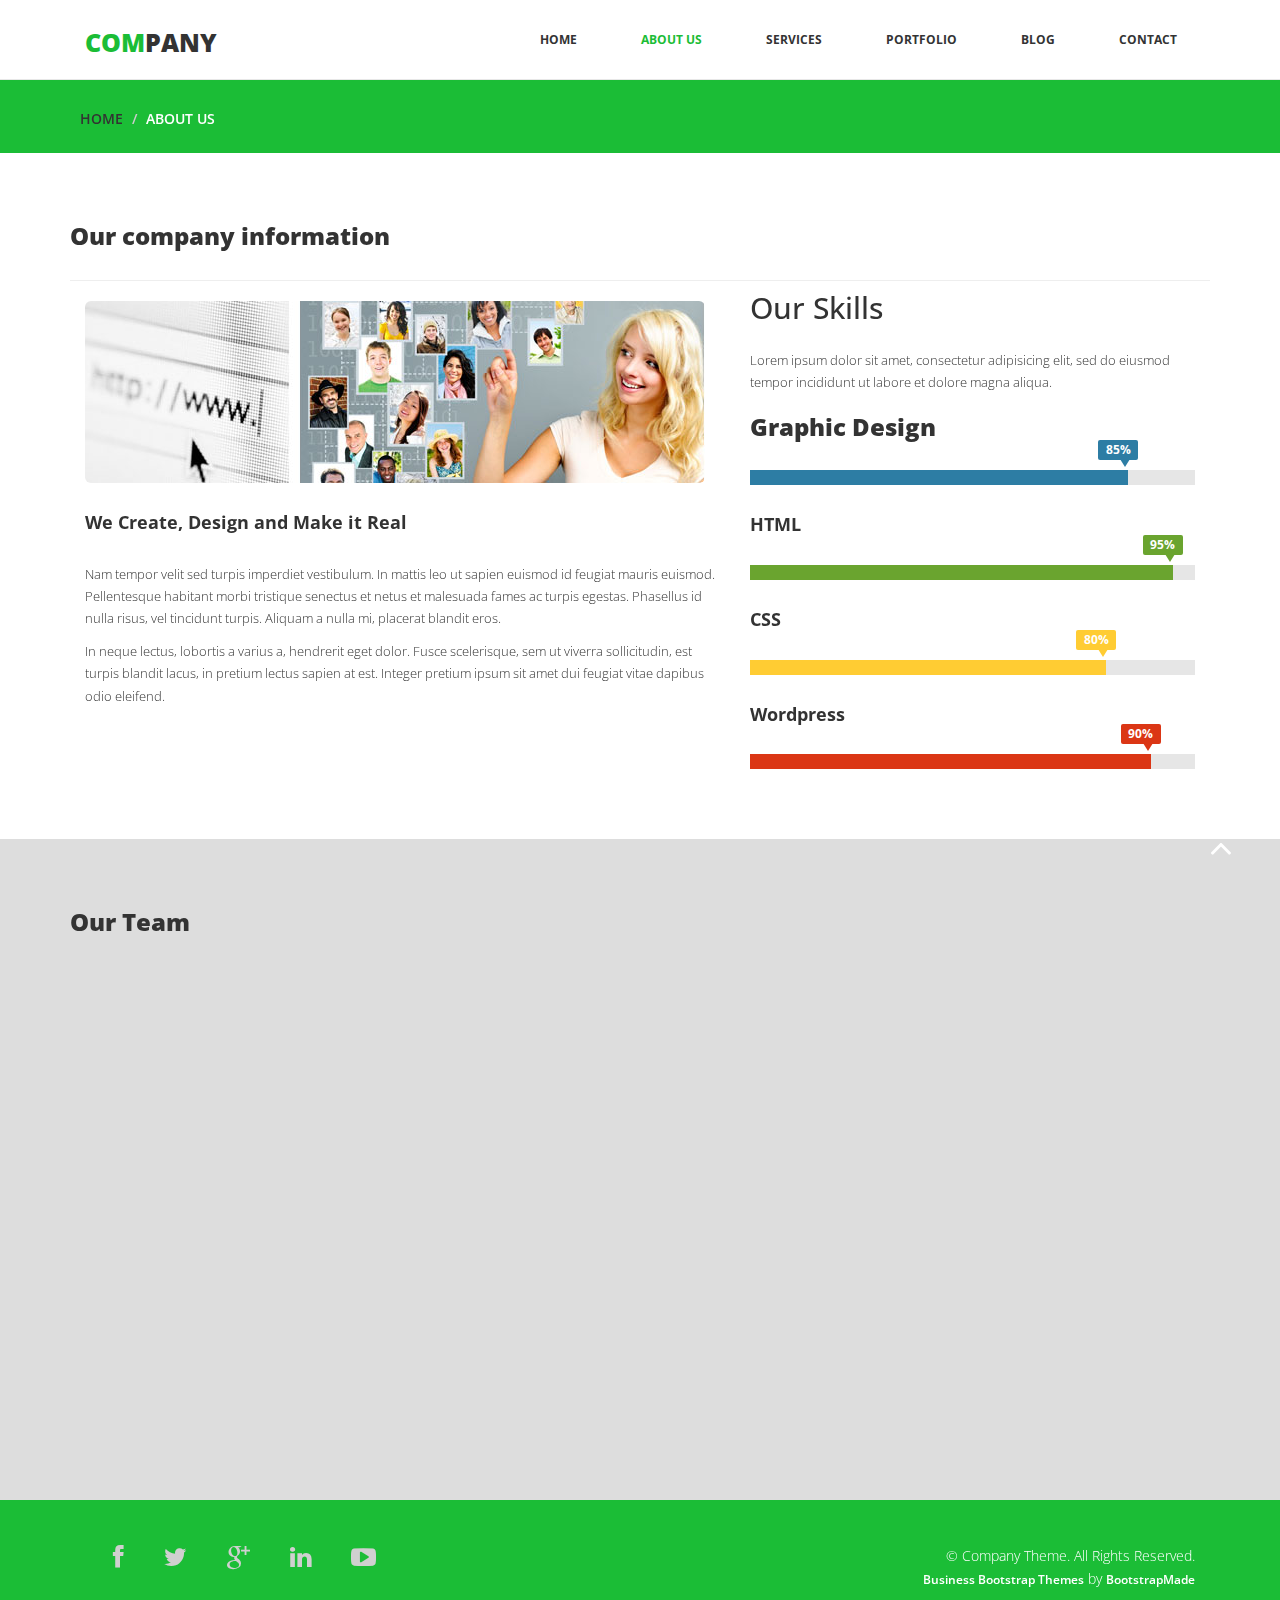
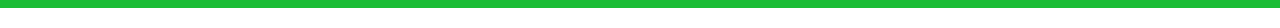
<file: about.html>
<!DOCTYPE html>
<html lang="en">
  <head>
    <meta charset="utf-8">
    <meta http-equiv="X-UA-Compatible" content="IE=edge">
    <meta name="viewport" content="width=device-width, initial-scale=1">
    <title>Company-HTML Bootstrap theme</title>

    <!-- Bootstrap -->
    <link href="css/bootstrap.min.css" rel="stylesheet">
	<link rel="stylesheet" href="css/font-awesome.min.css">
	<link rel="stylesheet" href="css/animate.css">
	<link href="css/prettyPhoto.css" rel="stylesheet">
	<link href="css/style.css" rel="stylesheet" />		
    <!-- =======================================================
        Theme Name: Company
        Theme URL: https://bootstrapmade.com/company-free-html-bootstrap-template/
        Author: BootstrapMade
        Author URL: https://bootstrapmade.com
    ======================================================= -->
  </head>
  <body>
	<header>		
		<nav class="navbar navbar-default navbar-fixed-top" role="navigation">
			<div class="navigation">
				<div class="container">					
					<div class="navbar-header">
						<button type="button" class="navbar-toggle collapsed" data-toggle="collapse" data-target=".navbar-collapse.collapse">
							<span class="sr-only">Toggle navigation</span>
							<span class="icon-bar"></span>
							<span class="icon-bar"></span>
							<span class="icon-bar"></span>
						</button>
						<div class="navbar-brand">
							<a href="index.html"><h1><span>Com</span>pany</h1></a>
						</div>
					</div>
					
					<div class="navbar-collapse collapse">							
						<div class="menu">
							<ul class="nav nav-tabs" role="tablist">
								<li role="presentation"><a href="index.html">Home</a></li>
								<li role="presentation"><a href="about.html" class="active">About Us</a></li>
								<li role="presentation"><a href="services.html">Services</a></li>								
								<li role="presentation"><a href="portfolio.html">Portfolio</a></li>
								<li role="presentation"><a href="blog.html">Blog</a></li>
								<li role="presentation"><a href="contact.html">Contact</a></li>						
							</ul>
						</div>
					</div>						
				</div>
			</div>	
		</nav>		
	</header>
	
	<div id="breadcrumb">
		<div class="container">	
			<div class="breadcrumb">							
				<li><a href="index.html">Home</a></li>
				<li>About Us</li>			
			</div>		
		</div>	
	</div>
	
	<div class="aboutus">
		<div class="container">
			<h3>Our company information</h3>
			<hr>
			<div class="col-md-7 wow fadeInDown" data-wow-duration="1000ms" data-wow-delay="300ms">
				<img src="images/7.jpg" class="img-responsive">
				<h4>We Create, Design and Make it Real</h4>
				<p>Nam tempor velit sed turpis imperdiet vestibulum. In mattis leo ut sapien euismod id feugiat mauris euismod. 
				Pellentesque habitant morbi tristique senectus et netus et malesuada fames ac turpis egestas. 
				Phasellus id nulla risus, vel tincidunt turpis. Aliquam a nulla mi, placerat blandit eros. </p>
				<p>In neque lectus, lobortis a varius a, hendrerit eget dolor. Fusce scelerisque, sem ut viverra sollicitudin, est turpis blandit lacus,
				in pretium lectus sapien at est. 
				Integer pretium ipsum sit amet dui feugiat vitae dapibus odio eleifend.</p>
			</div>
			<div class="col-md-5 wow fadeInDown" data-wow-duration="1000ms" data-wow-delay="600ms">
				<div class="skill">
					<h2>Our Skills</h2>
					<p>Lorem ipsum dolor sit amet, consectetur adipisicing elit, sed do eiusmod tempor incididunt ut labore et dolore magna aliqua.</p>

					<div class="progress-wrap">
						<h3>Graphic Design</h3>
						<div class="progress">
						  <div class="progress-bar  color1" role="progressbar" aria-valuenow="40" aria-valuemin="0" aria-valuemax="100" style="width: 85%">
							<span class="bar-width">85%</span>
						  </div>

						</div>
					</div>

					<div class="progress-wrap">
						<h4>HTML</h4>
						<div class="progress">
						  <div class="progress-bar color2" role="progressbar" aria-valuenow="20" aria-valuemin="0" aria-valuemax="100" style="width: 95%">
						   <span class="bar-width">95%</span>
						  </div>
						</div>
					</div>

					<div class="progress-wrap">
						<h4>CSS</h4>
						<div class="progress">
						  <div class="progress-bar color3" role="progressbar" aria-valuenow="60" aria-valuemin="0" aria-valuemax="100" style="width: 80%">
							<span class="bar-width">80%</span>
						  </div>
						</div>
					</div>

					<div class="progress-wrap">
						<h4>Wordpress</h4>
						<div class="progress">
						  <div class="progress-bar color4" role="progressbar" aria-valuenow="80" aria-valuemin="0" aria-valuemax="100" style="width: 90%">
							<span class="bar-width">90%</span>
						  </div>
						</div>
					</div>
				</div>				
			</div>
		</div>
	</div>
	
	<div class="our-team">
		<div class="container">
			<h3>Our Team</h3>	
			<div class="text-center">
				<div class="col-md-4 wow fadeInDown" data-wow-duration="1000ms" data-wow-delay="300ms">
					<img src="images/services/1.jpg" alt="" >
					<h4>John Doe</h4>
					<p>Lorem ipsum dolor sit amet consectetur adipisicing eil sed deiusmod tempor</p>
				</div>
				<div class="col-md-4 wow fadeInDown" data-wow-duration="1000ms" data-wow-delay="600ms">
					<img src="images/services/2.jpg" alt="" >
					<h4>John Doe</h4>
					<p>Lorem ipsum dolor sit amet consectetur adipisicing eil sed deiusmod tempor</p>
				</div>
				<div class="col-md-4 wow fadeInDown" data-wow-duration="1000ms" data-wow-delay="900ms">
					<img src="images/services/3.jpg" alt="" >
					<h4>John Doe</h4>
					<p>Lorem ipsum dolor sit amet consectetur adipisicing eil sed deiusmod tempor</p>
				</div>
			</div>
		</div>
	</div>
	
	<footer>
		<div class="footer">
			<div class="container">
				<div class="social-icon">
					<div class="col-md-4">
						<ul class="social-network">
							<li><a href="#" class="fb tool-tip" title="Facebook"><i class="fa fa-facebook"></i></a></li>
							<li><a href="#" class="twitter tool-tip" title="Twitter"><i class="fa fa-twitter"></i></a></li>
							<li><a href="#" class="gplus tool-tip" title="Google Plus"><i class="fa fa-google-plus"></i></a></li>
							<li><a href="#" class="linkedin tool-tip" title="Linkedin"><i class="fa fa-linkedin"></i></a></li>
							<li><a href="#" class="ytube tool-tip" title="You Tube"><i class="fa fa-youtube-play"></i></a></li>
						</ul>	
					</div>
				</div>
				
				<div class="col-md-4 col-md-offset-4">
					<div class="copyright">
						&copy; Company Theme. All Rights Reserved.
                        <div class="credits">
                            <!-- 
                                All the links in the footer should remain intact. 
                                You can delete the links only if you purchased the pro version.
                                Licensing information: https://bootstrapmade.com/license/
                                Purchase the pro version with working PHP/AJAX contact form: https://bootstrapmade.com/buy/?theme=Company
                            -->
                            <a href="https://bootstrapmade.com/free-business-bootstrap-themes-website-templates/">Business Bootstrap Themes</a> by <a href="https://bootstrapmade.com/">BootstrapMade</a>
                        </div>
					</div>
				</div>						
			</div>
			<div class="pull-right">
				<a href="#home" class="scrollup"><i class="fa fa-angle-up fa-3x"></i></a>
			</div>
		</div>
	</footer>
	
   <!-- jQuery (necessary for Bootstrap's JavaScript plugins) -->
	<script src="js/jquery-2.1.1.min.js"></script>	
    <!-- Include all compiled plugins (below), or include individual files as needed -->
    <script src="js/bootstrap.min.js"></script>
	<script src="js/jquery.prettyPhoto.js"></script>
    <script src="js/jquery.isotope.min.js"></script>  
	<script src="js/wow.min.js"></script>
	<script src="js/functions.js"></script>
	
</body>
</html>
</file>
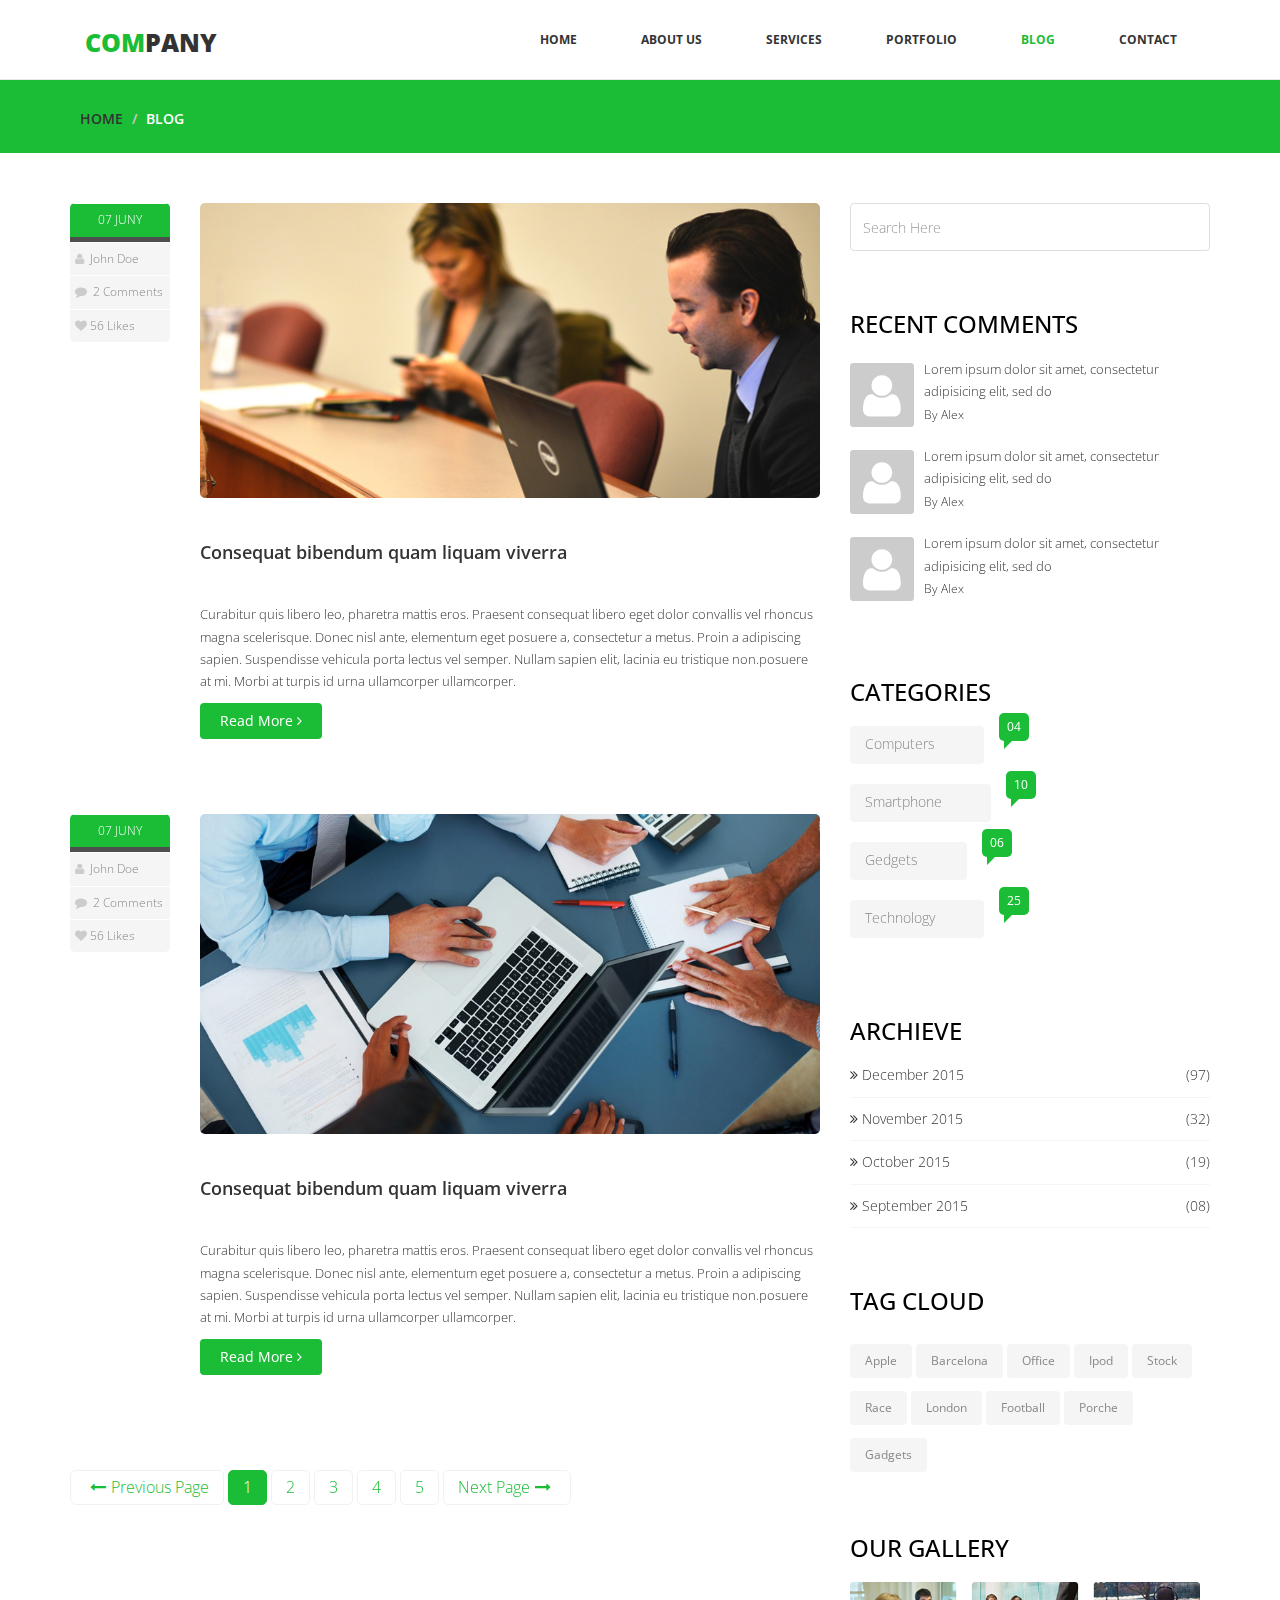
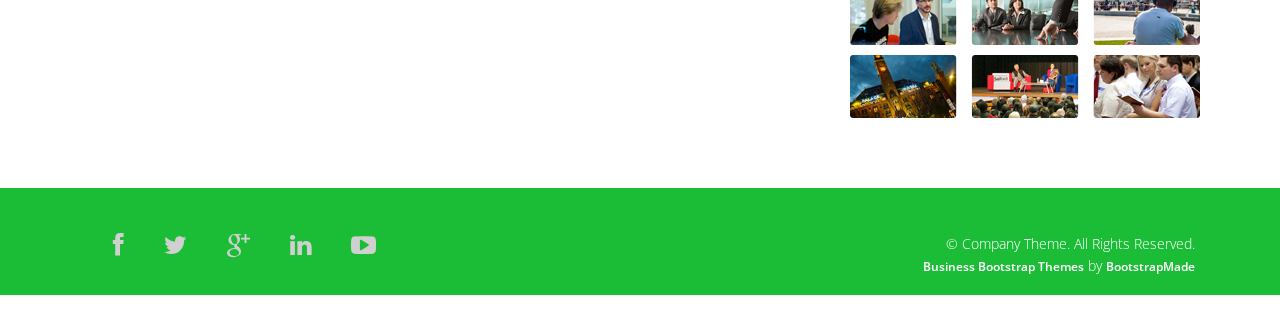
<file: blog.html>
<!DOCTYPE html>
<html lang="en">
  <head>
    <meta charset="utf-8">
    <meta http-equiv="X-UA-Compatible" content="IE=edge">
    <meta name="viewport" content="width=device-width, initial-scale=1">
   <title>Company-HTML Bootstrap theme</title>

    <!-- Bootstrap -->
    <link href="css/bootstrap.min.css" rel="stylesheet">
	<link rel="stylesheet" href="css/font-awesome.min.css">
	<link rel="stylesheet" href="css/animate.css">
	<link href="css/prettyPhoto.css" rel="stylesheet">
	<link href="css/style.css" rel="stylesheet" />		
    <!-- =======================================================
        Theme Name: Company
        Theme URL: https://bootstrapmade.com/company-free-html-bootstrap-template/
        Author: BootstrapMade
        Author URL: https://bootstrapmade.com
    ======================================================= -->
  </head>
  <body>
	<header>		
		<nav class="navbar navbar-default navbar-fixed-top" role="navigation">
			<div class="navigation">
				<div class="container">					
					<div class="navbar-header">
						<button type="button" class="navbar-toggle collapsed" data-toggle="collapse" data-target=".navbar-collapse.collapse">
							<span class="sr-only">Toggle navigation</span>
							<span class="icon-bar"></span>
							<span class="icon-bar"></span>
							<span class="icon-bar"></span>
						</button>
						<div class="navbar-brand">
							<a href="index.html"><h1><span>Com</span>pany</h1></a>
						</div>
					</div>
					
					<div class="navbar-collapse collapse">							
						<div class="menu">
							<ul class="nav nav-tabs" role="tablist">
								<li role="presentation"><a href="index.html">Home</a></li>
								<li role="presentation"><a href="about.html">About Us</a></li>
								<li role="presentation"><a href="services.html">Services</a></li>								
								<li role="presentation"><a href="portfolio.html">Portfolio</a></li>
								<li role="presentation"><a href="blog.html" class="active">Blog</a></li>
								<li role="presentation"><a href="contact.html">Contact</a></li>						
							</ul>
						</div>
					</div>						
				</div>
			</div>	
		</nav>		
	</header>
	
	<div id="breadcrumb">
		<div class="container">	
			<div class="breadcrumb">							
				<li><a href="index.html">Home</a></li>
				<li>Blog</li>			
			</div>		
		</div>	
	</div>
	
	<section id="blog" class="container">
        <div class="blog">
            <div class="row">
                 <div class="col-md-8">
                    <div class="blog-item">
                        <div class="row">
                            <div class="col-xs-12 col-sm-2">
                                <div class="entry-meta">
                                    <span id="publish_date">07  JUNY</span>
                                    <span><i class="fa fa-user"></i> <a href="#">John Doe</a></span>
                                    <span><i class="fa fa-comment"></i> <a href="#">2 Comments</a></span>
                                    <span><i class="fa fa-heart"></i><a href="#">56 Likes</a></span>
                                </div>
                            </div>
                                
                            <div class="col-xs-12 col-sm-10 blog-content">
                                <a href="#"><img class="img-responsive img-blog" src="images/blog/blog1.jpg" width="100%" alt="" /></a>
                                <h4>Consequat bibendum quam liquam viverra</h4>
                                <p>Curabitur quis libero leo, pharetra mattis eros. Praesent consequat libero eget dolor convallis vel rhoncus magna scelerisque. Donec nisl ante, elementum eget posuere a, consectetur a metus. Proin a adipiscing sapien. Suspendisse vehicula porta lectus vel semper. Nullam sapien elit, lacinia eu tristique non.posuere at mi. Morbi at turpis id urna ullamcorper ullamcorper.</p>
                                <a class="btn btn-primary readmore">Read More <i class="fa fa-angle-right"></i></a>
                            </div>
                        </div>    
                    </div><!--/.blog-item-->
                        
                    <div class="blog-item">
                        <div class="row">
                             <div class="col-sm-2">
                                <div class="entry-meta"> 
                                    <span id="publish_date">07  JUNY</span>
                                    <span><i class="fa fa-user"></i> <a href="#">John Doe</a></span>
                                    <span><i class="fa fa-comment"></i> <a href="#">2 Comments</a></span>
                                    <span><i class="fa fa-heart"></i><a href="#">56 Likes</a></span>
                                </div>
                            </div>
                            <div class="col-sm-10 blog-content">
                                <a href=""><img class="img-responsive img-blog" src="images/3.jpg" width="100%" alt="" /></a>
                                <h4>Consequat bibendum quam liquam viverra</h4>
                                <p>Curabitur quis libero leo, pharetra mattis eros. Praesent consequat libero eget dolor convallis vel rhoncus magna scelerisque. Donec nisl ante, elementum eget posuere a, consectetur a metus. Proin a adipiscing sapien. Suspendisse vehicula porta lectus vel semper. Nullam sapien elit, lacinia eu tristique non.posuere at mi. Morbi at turpis id urna ullamcorper ullamcorper.</p>
                                <a class="btn btn-primary readmore">Read More <i class="fa fa-angle-right"></i></a>
                            </div>
                        </div>    
                    </div><!--/.blog-item-->
                        
                    <ul class="pagination pagination-lg">
                        <li><a href="#"><i class="fa fa-long-arrow-left"></i>Previous Page</a></li>
                        <li class="active"><a href="#">1</a></li>
                        <li><a href="#">2</a></li>
                        <li><a href="#">3</a></li>
                        <li><a href="#">4</a></li>
                        <li><a href="#">5</a></li>
                        <li><a href="#">Next Page<i class="fa fa-long-arrow-right"></i></a></li>
                    </ul><!--/.pagination-->
                </div><!--/.col-md-8-->

                <aside class="col-md-4">
                    <div class="widget search">
                        <form role="form">
                            <input type="text" class="form-control search_box" autocomplete="off" placeholder="Search Here">
                        </form>
                    </div><!--/.search-->
    				
    				<div class="widget categories">
                        <h3>Recent Comments</h3>
                        <div class="row">
                            <div class="col-sm-12">
                                <div class="single_comments">
                                    <img src="images/blog/avatar3.png" alt=""  />
                                    <p>Lorem ipsum dolor sit amet, consectetur adipisicing elit, sed do </p>
                                    <div class="entry-meta small muted">
                                        <span>By <a href="#">Alex</a></span>
                                    </div>
                                </div>
                                <div class="single_comments">
                                    <img src="images/blog/avatar3.png" alt=""  />
                                    <p>Lorem ipsum dolor sit amet, consectetur adipisicing elit, sed do </p>
                                    <div class="entry-meta small muted">
                                        <span>By <a href="#">Alex</a></span> 
                                    </div>
                                </div>
                                <div class="single_comments">
                                    <img src="images/blog/avatar3.png" alt=""  />
                                    <p>Lorem ipsum dolor sit amet, consectetur adipisicing elit, sed do </p>
                                    <div class="entry-meta small muted">
                                        <span>By <a href="#">Alex</a></span>
                                    </div>
                                </div>
                                
                            </div>
                        </div>                     
                    </div><!--/.recent comments-->
                     

                    <div class="widget categories">
                        <h3>Categories</h3>
                        <div class="row">
                            <div class="col-sm-6">
                                <ul class="blog_category">
                                    <li><a href="#">Computers <span class="badge">04</span></a></li>
                                    <li><a href="#">Smartphone <span class="badge">10</span></a></li>
                                    <li><a href="#">Gedgets <span class="badge">06</span></a></li>
                                    <li><a href="#">Technology <span class="badge">25</span></a></li>
                                </ul>
                            </div>
                        </div>                     
                    </div><!--/.categories-->
    				
    				<div class="widget archieve">
                        <h3>Archieve</h3>
                        <div class="row">
                            <div class="col-sm-12">
                                <ul class="blog_archieve">
                                    <li><a href="#"><i class="fa fa-angle-double-right"></i> December 2015 <span class="pull-right">(97)</span></a></li>
                                    <li><a href="#"><i class="fa fa-angle-double-right"></i> November 2015 <span class="pull-right">(32)</span></a></li>
                                    <li><a href="#"><i class="fa fa-angle-double-right"></i> October 2015 <span class="pull-right">(19)</span></a></li>
                                    <li><a href="#"><i class="fa fa-angle-double-right"></i> September 2015 <span class="pull-right">(08)</span></a></li>
                                </ul>
                            </div>
                        </div>                     
                    </div><!--/.archieve-->
    				
                    <div class="widget tags">
                        <h3>Tag Cloud</h3>
                        <ul class="tag-cloud">
                            <li><a class="btn btn-xs btn-primary" href="#">Apple</a></li>
                            <li><a class="btn btn-xs btn-primary" href="#">Barcelona</a></li>
                            <li><a class="btn btn-xs btn-primary" href="#">Office</a></li>
                            <li><a class="btn btn-xs btn-primary" href="#">Ipod</a></li>
                            <li><a class="btn btn-xs btn-primary" href="#">Stock</a></li>
                            <li><a class="btn btn-xs btn-primary" href="#">Race</a></li>
                            <li><a class="btn btn-xs btn-primary" href="#">London</a></li>
                            <li><a class="btn btn-xs btn-primary" href="#">Football</a></li>
                            <li><a class="btn btn-xs btn-primary" href="#">Porche</a></li>
                            <li><a class="btn btn-xs btn-primary" href="#">Gadgets</a></li>
                        </ul>
                    </div><!--/.tags-->
    				
    				<div class="widget blog_gallery">
                        <h3>Our Gallery</h3>
                        <ul class="sidebar-gallery">
                            <li><a href="#"><img src="images/blog/gallery1.png" alt="" /></a></li>
                            <li><a href="#"><img src="images/blog/gallery2.png" alt="" /></a></li>
                            <li><a href="#"><img src="images/blog/gallery3.png" alt="" /></a></li>
                            <li><a href="#"><img src="images/blog/gallery4.png" alt="" /></a></li>
                            <li><a href="#"><img src="images/blog/gallery5.png" alt="" /></a></li>
                            <li><a href="#"><img src="images/blog/gallery6.png" alt="" /></a></li>
                        </ul>
                    </div><!--/.blog_gallery-->
    			</aside>  
            </div><!--/.row-->
        </div>
    </section><!--/#blog-->
	
	<footer>
		<div class="footer">
			<div class="container">
				<div class="social-icon">
					<div class="col-md-4">
						<ul class="social-network">
							<li><a href="#" class="fb tool-tip" title="Facebook"><i class="fa fa-facebook"></i></a></li>
							<li><a href="#" class="twitter tool-tip" title="Twitter"><i class="fa fa-twitter"></i></a></li>
							<li><a href="#" class="gplus tool-tip" title="Google Plus"><i class="fa fa-google-plus"></i></a></li>
							<li><a href="#" class="linkedin tool-tip" title="Linkedin"><i class="fa fa-linkedin"></i></a></li>
							<li><a href="#" class="ytube tool-tip" title="You Tube"><i class="fa fa-youtube-play"></i></a></li>
						</ul>	
					</div>
				</div>
				
				<div class="col-md-4 col-md-offset-4">
					<div class="copyright">
						&copy; Company Theme. All Rights Reserved.
                        <div class="credits">
                            <!-- 
                                All the links in the footer should remain intact. 
                                You can delete the links only if you purchased the pro version.
                                Licensing information: https://bootstrapmade.com/license/
                                Purchase the pro version with working PHP/AJAX contact form: https://bootstrapmade.com/buy/?theme=Company
                            -->
                            <a href="https://bootstrapmade.com/free-business-bootstrap-themes-website-templates/">Business Bootstrap Themes</a> by <a href="https://bootstrapmade.com/">BootstrapMade</a>
                        </div>
					</div>
				</div>						
			</div>
			<div class="pull-right">
				<a href="#home" class="scrollup"><i class="fa fa-angle-up fa-3x"></i></a>
			</div>
		</div>
	</footer>
	
   <!-- jQuery (necessary for Bootstrap's JavaScript plugins) -->
	<script src="js/jquery-2.1.1.min.js"></script>
	<script src="js/jquery.js"></script>	
    <!-- Include all compiled plugins (below), or include individual files as needed -->
    <script src="js/bootstrap.min.js"></script>
	<script src="js/jquery.prettyPhoto.js"></script>
    <script src="js/jquery.isotope.min.js"></script>  
	<script src="js/wow.min.js"></script>
	<script src="js/functions.js"></script>
	
</body>
</html>
</file>
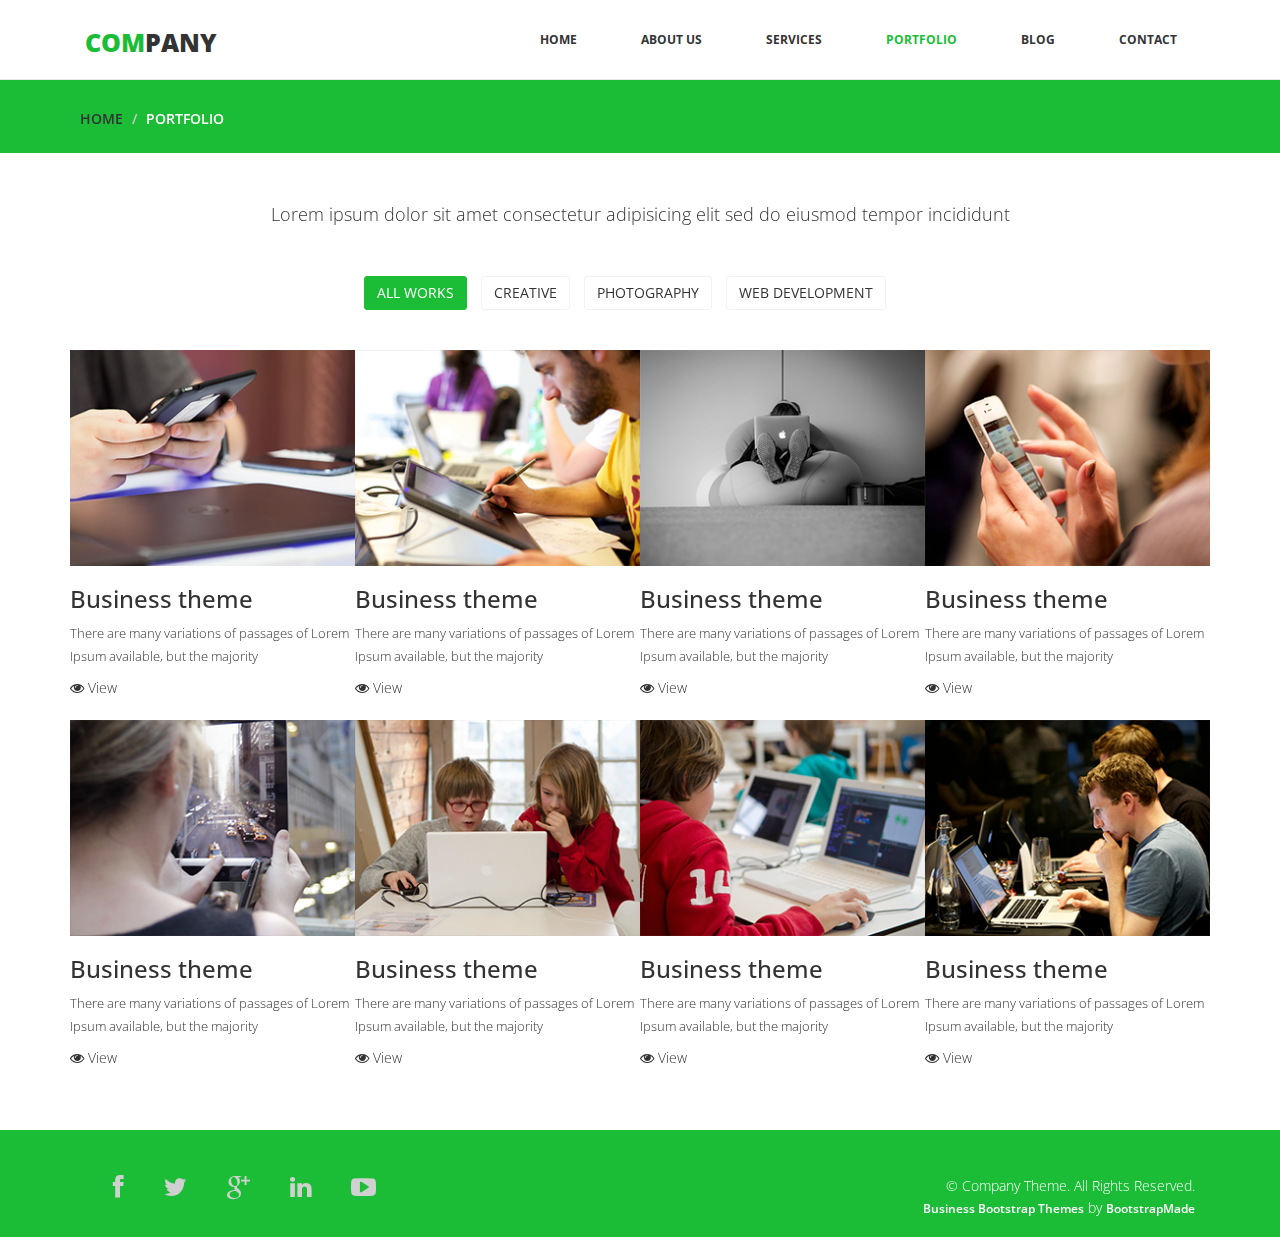
<file: portfolio.html>
<!DOCTYPE html>
<html lang="en">
  <head>
    <meta charset="utf-8">
    <meta http-equiv="X-UA-Compatible" content="IE=edge">
    <meta name="viewport" content="width=device-width, initial-scale=1">
    <title>Company-HTML Bootstrap theme</title>

    <!-- Bootstrap -->
    <link href="css/bootstrap.min.css" rel="stylesheet">
	<link rel="stylesheet" href="css/font-awesome.min.css">
	<link rel="stylesheet" href="css/animate.css">
	<link href="css/prettyPhoto.css" rel="stylesheet">
	<link href="css/style.css" rel="stylesheet" />	
    <!-- =======================================================
        Theme Name: Company
        Theme URL: https://bootstrapmade.com/company-free-html-bootstrap-template/
        Author: BootstrapMade
        Author URL: https://bootstrapmade.com
    ======================================================= -->
  </head>
  <body>
	<header>		
		<nav class="navbar navbar-default navbar-fixed-top" role="navigation">
			<div class="navigation">
				<div class="container">					
					<div class="navbar-header">
						<button type="button" class="navbar-toggle collapsed" data-toggle="collapse" data-target=".navbar-collapse.collapse">
							<span class="sr-only">Toggle navigation</span>
							<span class="icon-bar"></span>
							<span class="icon-bar"></span>
							<span class="icon-bar"></span>
						</button>
						<div class="navbar-brand">
							<a href="index.html"><h1><span>Com</span>pany</h1></a>
						</div>
					</div>
					
					<div class="navbar-collapse collapse">							
						<div class="menu">
							<ul class="nav nav-tabs" role="tablist">
								<li role="presentation"><a href="index.html">Home</a></li>
								<li role="presentation"><a href="about.html">About Us</a></li>
								<li role="presentation"><a href="services.html">Services</a></li>								
								<li role="presentation"><a href="portfolio.html" class="active">Portfolio</a></li>
								<li role="presentation"><a href="blog.html">Blog</a></li>
								<li role="presentation"><a href="contact.html">Contact</a></li>						
							</ul>
						</div>
					</div>						
				</div>
			</div>	
		</nav>		
	</header>
	
	<div id="breadcrumb">
		<div class="container">	
			<div class="breadcrumb">							
				<li><a href="index.html">Home</a></li>
				<li>Portfolio</li>			
			</div>		
		</div>	
	</div>
	
	<section id="portfolio">	
        <div class="container">
            <div class="center">
               <p>Lorem ipsum dolor sit amet consectetur adipisicing elit sed do eiusmod tempor incididunt</p>
            </div>

            <ul class="portfolio-filter text-center">
                <li><a class="btn btn-default active" href="#" data-filter="*">All Works</a></li>
                <li><a class="btn btn-default" href="#" data-filter=".bootstrap">Creative</a></li>
                <li><a class="btn btn-default" href="#" data-filter=".html">Photography</a></li>
                <li><a class="btn btn-default" href="#" data-filter=".wordpress">Web Development</a></li>
            </ul><!--/#portfolio-filter-->
		</div>
		<div class="container">
            <div class="">
                <div class="portfolio-items">
                    <div class="portfolio-item apps col-xs-12 col-sm-4 col-md-3">
                        <div class="recent-work-wrap">
                            <img class="img-responsive" src="images/portfolio/recent/item1.png" alt="">
                            <div class="overlay">
                                <div class="recent-work-inner">
                                    <h3><a href="#">Business theme</a></h3>
                                    <p>There are many variations of passages of Lorem Ipsum available, but the majority</p>
                                    <a class="preview" href="images/portfolio/full/item1.png" rel="prettyPhoto"><i class="fa fa-eye"></i> View</a>
                                </div> 
                            </div>
                        </div>
                    </div><!--/.portfolio-item-->

                    <div class="portfolio-item joomla bootstrap col-xs-12 col-sm-4 col-md-3">
                        <div class="recent-work-wrap">
                            <img class="img-responsive" src="images/portfolio/recent/item2.png" alt="">
                            <div class="overlay">
                                <div class="recent-work-inner">
                                    <h3><a href="#">Business theme</a></h3>
                                    <p>There are many variations of passages of Lorem Ipsum available, but the majority</p>
                                    <a class="preview" href="images/portfolio/full/item2.png" rel="prettyPhoto"><i class="fa fa-eye"></i> View</a>
                                </div> 
                            </div>
                        </div>          
                    </div><!--/.portfolio-item-->

                    <div class="portfolio-item bootstrap wordpress col-xs-12 col-sm-4 col-md-3">
                        <div class="recent-work-wrap">
                            <img class="img-responsive" src="images/portfolio/recent/item3.png" alt="">
                            <div class="overlay">
                                <div class="recent-work-inner">
                                    <h3><a href="#">Business theme</a></h3>
                                    <p>There are many variations of passages of Lorem Ipsum available, but the majority</p>
                                    <a class="preview" href="images/portfolio/full/item3.png" rel="prettyPhoto"><i class="fa fa-eye"></i> View</a>
                                </div> 
                            </div>
                        </div>        
                    </div><!--/.portfolio-item-->

                    <div class="portfolio-item joomla wordpress apps col-xs-12 col-sm-4 col-md-3">
                        <div class="recent-work-wrap">
                            <img class="img-responsive" src="images/portfolio/recent/item4.png" alt="">
                            <div class="overlay">
                                <div class="recent-work-inner">
                                    <h3><a href="#">Business theme</a></h3>
                                    <p>There are many variations of passages of Lorem Ipsum available, but the majority</p>
                                    <a class="preview" href="images/portfolio/full/item4.png" rel="prettyPhoto"><i class="fa fa-eye"></i> View</a>
                                </div> 
                            </div>
                        </div>           
                    </div><!--/.portfolio-item-->
          
                    <div class="portfolio-item joomla html bootstrap col-xs-12 col-sm-4 col-md-3">
                        <div class="recent-work-wrap">
                            <img class="img-responsive" src="images/portfolio/recent/item5.png" alt="">
                            <div class="overlay">
                                <div class="recent-work-inner">
                                    <h3><a href="#">Business theme</a></h3>
                                    <p>There are many variations of passages of Lorem Ipsum available, but the majority</p>
                                    <a class="preview" href="images/portfolio/full/item5.png" rel="prettyPhoto"><i class="fa fa-eye"></i> View</a>
                                </div> 
                            </div>
                        </div>      
                    </div><!--/.portfolio-item-->

                    <div class="portfolio-item wordpress html apps col-xs-12 col-sm-4 col-md-3">
                        <div class="recent-work-wrap">
                            <img class="img-responsive" src="images/portfolio/recent/item6.png" alt="">
                            <div class="overlay">
                                <div class="recent-work-inner">
                                    <h3><a href="#">Business theme</a></h3>
                                    <p>There are many variations of passages of Lorem Ipsum available, but the majority</p>
                                    <a class="preview" href="images/portfolio/full/item6.png" rel="prettyPhoto"><i class="fa fa-eye"></i> View</a>
                                </div> 
                            </div>
                        </div>         
                    </div><!--/.portfolio-item-->

                    <div class="portfolio-item wordpress html col-xs-12 col-sm-4 col-md-3">
                        <div class="recent-work-wrap">
                            <img class="img-responsive" src="images/portfolio/recent/item7.png" alt="">
                            <div class="overlay">
                                <div class="recent-work-inner">
                                    <h3><a href="#">Business theme</a></h3>
                                    <p>There are many variations of passages of Lorem Ipsum available, but the majority</p>
                                    <a class="preview" href="images/portfolio/full/item7.png" rel="prettyPhoto"><i class="fa fa-eye"></i> View</a>
                                </div> 
                            </div>
                        </div>          
                    </div><!--/.portfolio-item-->

                    <div class="portfolio-item wordpress html bootstrap col-xs-12 col-sm-4 col-md-3">
                        <div class="recent-work-wrap">
                            <img class="img-responsive" src="images/portfolio/recent/item8.png" alt="">
                            <div class="overlay">
                                <div class="recent-work-inner">
                                    <h3><a href="#">Business theme</a></h3>
                                    <p>There are many variations of passages of Lorem Ipsum available, but the majority</p>
                                    <a class="preview" href="images/portfolio/full/item8.png" rel="prettyPhoto"><i class="fa fa-eye"></i> View</a>
                                </div> 
                            </div>
                        </div>          
                    </div><!--/.portfolio-item-->
                </div>
            </div>
        </div>
    </section><!--/#portfolio-item-->
	

	<footer>
		<div class="footer">
			<div class="container">
				<div class="social-icon">
					<div class="col-md-4">
						<ul class="social-network">
							<li><a href="#" class="fb tool-tip" title="Facebook"><i class="fa fa-facebook"></i></a></li>
							<li><a href="#" class="twitter tool-tip" title="Twitter"><i class="fa fa-twitter"></i></a></li>
							<li><a href="#" class="gplus tool-tip" title="Google Plus"><i class="fa fa-google-plus"></i></a></li>
							<li><a href="#" class="linkedin tool-tip" title="Linkedin"><i class="fa fa-linkedin"></i></a></li>
							<li><a href="#" class="ytube tool-tip" title="You Tube"><i class="fa fa-youtube-play"></i></a></li>
						</ul>	
					</div>
				</div>
				
				<div class="col-md-4 col-md-offset-4">
					<div class="copyright">
						&copy; Company Theme. All Rights Reserved.
                        <div class="credits">
                            <!-- 
                                All the links in the footer should remain intact. 
                                You can delete the links only if you purchased the pro version.
                                Licensing information: https://bootstrapmade.com/license/
                                Purchase the pro version with working PHP/AJAX contact form: https://bootstrapmade.com/buy/?theme=Company
                            -->
                            <a href="https://bootstrapmade.com/free-business-bootstrap-themes-website-templates/">Business Bootstrap Themes</a> by <a href="https://bootstrapmade.com/">BootstrapMade</a>
                        </div>
					</div>
				</div>						
			</div>
			<div class="pull-right">
				<a href="#home" class="scrollup"><i class="fa fa-angle-up fa-3x"></i></a>
			</div>
		</div>
	</footer>
	
    <!-- jQuery (necessary for Bootstrap's JavaScript plugins) -->
	<script src="js/jquery-2.1.1.min.js"></script>	
    <!-- Include all compiled plugins (below), or include individual files as needed -->
    <script src="js/bootstrap.min.js"></script>
	<script src="js/jquery.prettyPhoto.js"></script>
    <script src="js/jquery.isotope.min.js"></script>  
	<script src="js/wow.min.js"></script>
	<script src="js/functions.js"></script>
    
</body>
</html>
</file>
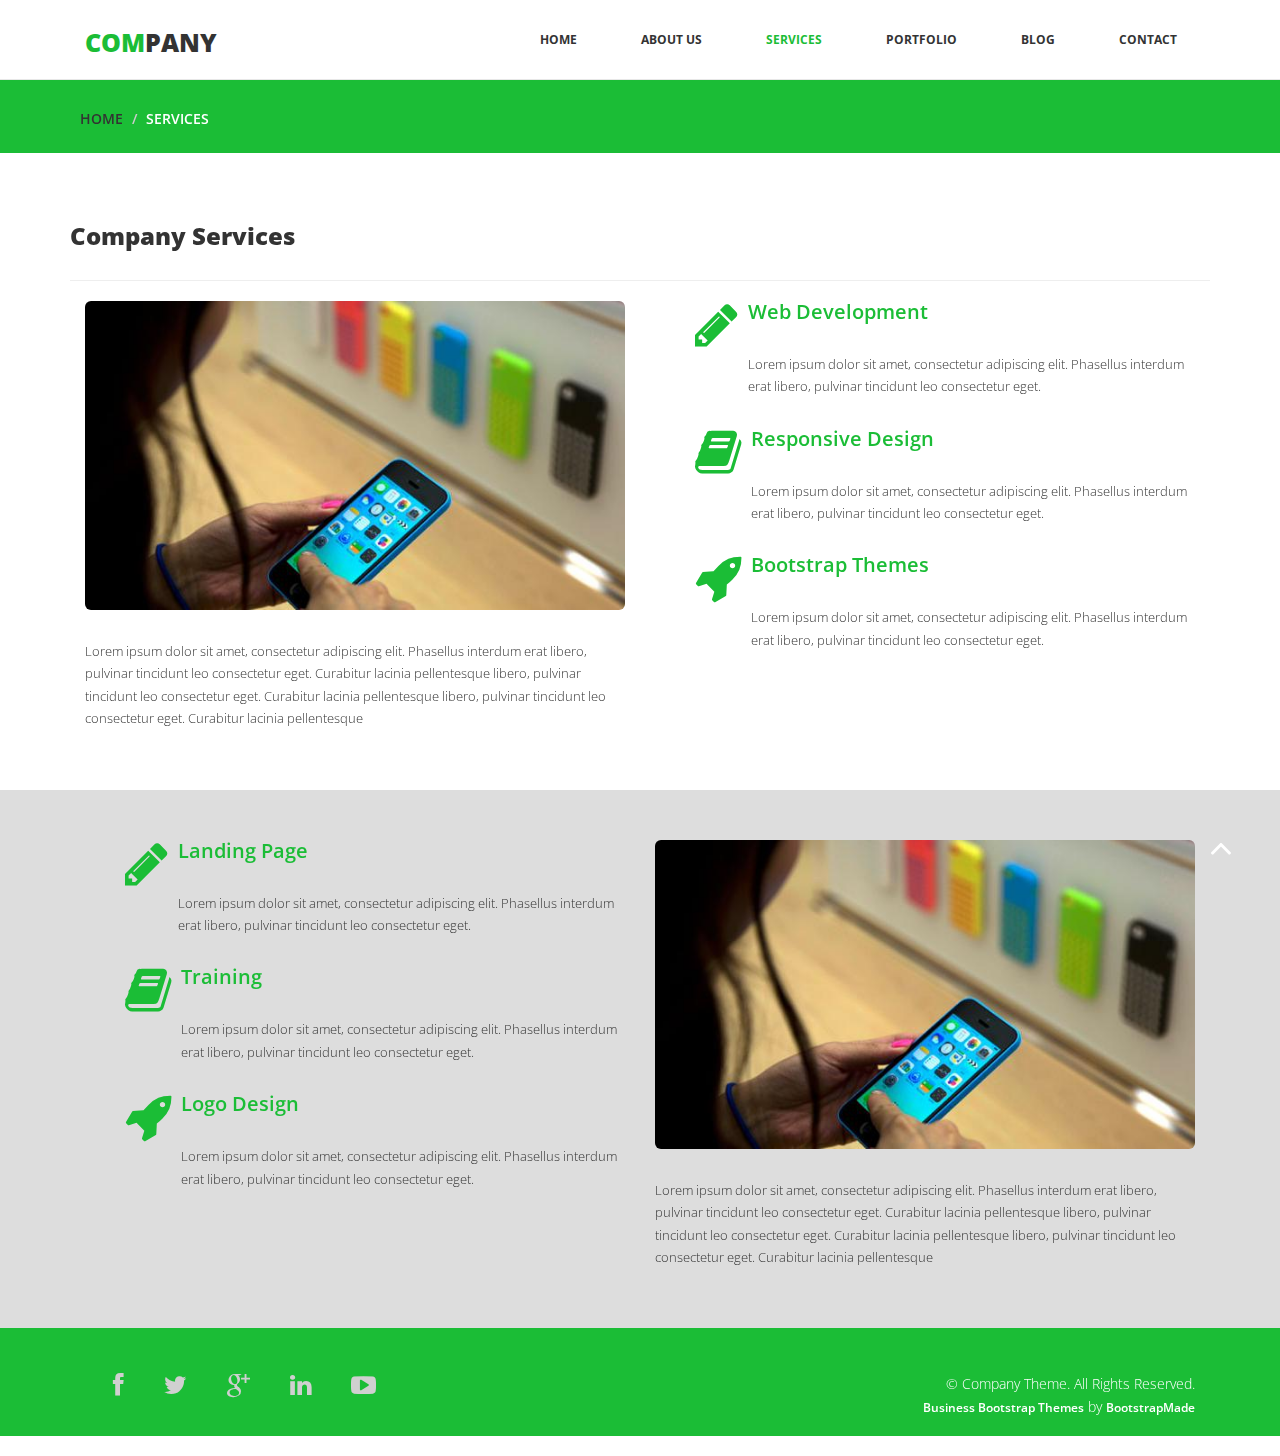
<file: services.html>
<!DOCTYPE html>
<html lang="en">
  <head>
    <meta charset="utf-8">
    <meta http-equiv="X-UA-Compatible" content="IE=edge">
    <meta name="viewport" content="width=device-width, initial-scale=1">
    <title>Company-HTML Bootstrap theme</title>

    <!-- Bootstrap -->
    <link href="css/bootstrap.min.css" rel="stylesheet">
	<link rel="stylesheet" href="css/font-awesome.min.css">
	<link rel="stylesheet" href="css/animate.css">
	<link href="css/prettyPhoto.css" rel="stylesheet">
	<link href="css/style.css" rel="stylesheet" />	
    <!-- =======================================================
        Theme Name: Company
        Theme URL: https://bootstrapmade.com/company-free-html-bootstrap-template/
        Author: BootstrapMade
        Author URL: https://bootstrapmade.com
    ======================================================= -->
  </head>
  <body>
	<header>		
		<nav class="navbar navbar-default navbar-fixed-top" role="navigation">
			<div class="navigation">
				<div class="container">					
					<div class="navbar-header">
						<button type="button" class="navbar-toggle collapsed" data-toggle="collapse" data-target=".navbar-collapse.collapse">
							<span class="sr-only">Toggle navigation</span>
							<span class="icon-bar"></span>
							<span class="icon-bar"></span>
							<span class="icon-bar"></span>
						</button>
						<div class="navbar-brand">
							<a href="index.html"><h1><span>Com</span>pany</h1></a>
						</div>
					</div>
					
					<div class="navbar-collapse collapse">							
						<div class="menu">
							<ul class="nav nav-tabs" role="tablist">
								<li role="presentation"><a href="index.html">Home</a></li>
								<li role="presentation"><a href="about.html">About Us</a></li>
								<li role="presentation"><a href="services.html" class="active">Services</a></li>								
								<li role="presentation"><a href="portfolio.html">Portfolio</a></li>
								<li role="presentation"><a href="blog.html">Blog</a></li>
								<li role="presentation"><a href="contact.html">Contact</a></li>						
							</ul>
						</div>
					</div>						
				</div>
			</div>	
		</nav>		
	</header>
	
	<div id="breadcrumb">
		<div class="container">	
			<div class="breadcrumb">							
				<li><a href="index.html">Home</a></li>
				<li>Services</li>			
			</div>		
		</div>	
	</div>
	
	<div class="services">
		<div class="container">
			<h3>Company Services</h3>
			<hr>
			<div class="col-md-6">
				<img src="images/4.jpg" class="img-responsive">
				<p>Lorem ipsum dolor sit amet, consectetur adipiscing elit. Phasellus interdum erat 
				libero, pulvinar tincidunt leo consectetur eget. Curabitur lacinia pellentesque
				libero, pulvinar tincidunt leo consectetur eget. Curabitur lacinia pellentesque
				libero, pulvinar tincidunt leo consectetur eget. Curabitur lacinia pellentesque</p>
			</div>
			
			<div class="col-md-6">
				<div class="media">
					<ul>
						<li>
							<div class="media-left">
								<i class="fa fa-pencil"></i>						
							</div>
							<div class="media-body">
								<h4 class="media-heading">Web Development</h4>
								<p>Lorem ipsum dolor sit amet, consectetur adipiscing elit. Phasellus interdum erat 
								libero, pulvinar tincidunt leo consectetur eget.</p>
							</div>
						</li>
						<li>
							<div class="media-left">
								<i class="fa fa-book"></i>						
							</div>
							<div class="media-body">
								<h4 class="media-heading">Responsive Design</h4>
								<p>Lorem ipsum dolor sit amet, consectetur adipiscing elit. Phasellus interdum erat 
								libero, pulvinar tincidunt leo consectetur eget.</p>
							</div>
						</li>
						<li>
							<div class="media-left">
								<i class="fa fa-rocket"></i>						
							</div>
							<div class="media-body">
								<h4 class="media-heading">Bootstrap Themes</h4>
								<p>Lorem ipsum dolor sit amet, consectetur adipiscing elit. Phasellus interdum erat 
								libero, pulvinar tincidunt leo consectetur eget.</p>
							</div>
						</li>
					</ul>
				</div>
			</div>
		</div>
	</div>	
	
	<div class="sub-services">
		<div class="container">
			<div class="col-md-6">
				<div class="media">
					<ul>
						<li>
							<div class="media-left">
								<i class="fa fa-pencil"></i>						
							</div>
							<div class="media-body">
								<h4 class="media-heading">Landing Page</h4>
								<p>Lorem ipsum dolor sit amet, consectetur adipiscing elit. Phasellus interdum erat 
								libero, pulvinar tincidunt leo consectetur eget.</p>
							</div>
						</li>
						<li>
							<div class="media-left">
								<i class="fa fa-book"></i>						
							</div>
							<div class="media-body">
								<h4 class="media-heading">Training</h4>
								<p>Lorem ipsum dolor sit amet, consectetur adipiscing elit. Phasellus interdum erat 
								libero, pulvinar tincidunt leo consectetur eget.</p>
							</div>
						</li>
						<li>
							<div class="media-left">
								<i class="fa fa-rocket"></i>						
							</div>
							<div class="media-body">
								<h4 class="media-heading">Logo Design</h4>
								<p>Lorem ipsum dolor sit amet, consectetur adipiscing elit. Phasellus interdum erat 
								libero, pulvinar tincidunt leo consectetur eget.</p>
							</div>
						</li>
					</ul>
				</div>
			</div>
						
			<div class="col-md-6">
				<img src="images/4.jpg" class="img-responsive">
				<p>Lorem ipsum dolor sit amet, consectetur adipiscing elit. Phasellus interdum erat 
				libero, pulvinar tincidunt leo consectetur eget. Curabitur lacinia pellentesque
				libero, pulvinar tincidunt leo consectetur eget. Curabitur lacinia pellentesque
				libero, pulvinar tincidunt leo consectetur eget. Curabitur lacinia pellentesque</p>
			</div>
		</div>
	</div>
	
	
	<footer>
		<div class="footer">
			<div class="container">
				<div class="social-icon">
					<div class="col-md-4">
						<ul class="social-network">
							<li><a href="#" class="fb tool-tip" title="Facebook"><i class="fa fa-facebook"></i></a></li>
							<li><a href="#" class="twitter tool-tip" title="Twitter"><i class="fa fa-twitter"></i></a></li>
							<li><a href="#" class="gplus tool-tip" title="Google Plus"><i class="fa fa-google-plus"></i></a></li>
							<li><a href="#" class="linkedin tool-tip" title="Linkedin"><i class="fa fa-linkedin"></i></a></li>
							<li><a href="#" class="ytube tool-tip" title="You Tube"><i class="fa fa-youtube-play"></i></a></li>
						</ul>	
					</div>
				</div>
				
				<div class="col-md-4 col-md-offset-4">
					<div class="copyright">
						&copy; Company Theme. All Rights Reserved.
                        <div class="credits">
                            <!-- 
                                All the links in the footer should remain intact. 
                                You can delete the links only if you purchased the pro version.
                                Licensing information: https://bootstrapmade.com/license/
                                Purchase the pro version with working PHP/AJAX contact form: https://bootstrapmade.com/buy/?theme=Company
                            -->
                            <a href="https://bootstrapmade.com/free-business-bootstrap-themes-website-templates/">Business Bootstrap Themes</a> by <a href="https://bootstrapmade.com/">BootstrapMade</a>
                        </div>
					</div>
				</div>						
			</div>
			<div class="pull-right">
				<a href="#home" class="scrollup"><i class="fa fa-angle-up fa-3x"></i></a>
			</div>
		</div>
	</footer>
	
    <!-- jQuery (necessary for Bootstrap's JavaScript plugins) -->
	<script src="js/jquery-2.1.1.min.js"></script>	
    <!-- Include all compiled plugins (below), or include individual files as needed -->
    <script src="js/bootstrap.min.js"></script>
	<script src="js/jquery.prettyPhoto.js"></script>
    <script src="js/jquery.isotope.min.js"></script>  
	<script src="js/wow.min.js"></script>
	<script src="js/functions.js"></script>
    
</body>
</html>
</file>
<file: css/prettyPhoto.css>
div.pp_default .pp_top,div.pp_default .pp_top .pp_middle,div.pp_default .pp_top .pp_left,div.pp_default .pp_top .pp_right,div.pp_default .pp_bottom,div.pp_default .pp_bottom .pp_left,div.pp_default .pp_bottom .pp_middle,div.pp_default .pp_bottom .pp_right{height:13px}
div.pp_default .pp_top .pp_left{background:url(../images/prettyPhoto/default/sprite.png) -78px -93px no-repeat}
div.pp_default .pp_top .pp_middle{background:url(../images/prettyPhoto/default/sprite_x.png) top left repeat-x}
div.pp_default .pp_top .pp_right{background:url(../images/prettyPhoto/default/sprite.png) -112px -93px no-repeat}
div.pp_default .pp_content .ppt{color:#f8f8f8}
div.pp_default .pp_content_container .pp_left{background:url(../images/prettyPhoto/default/sprite_y.png) -7px 0 repeat-y;padding-left:13px}
div.pp_default .pp_content_container .pp_right{background:url(../images/prettyPhoto/default/sprite_y.png) top right repeat-y;padding-right:13px}
div.pp_default .pp_next:hover{background:url(../images/prettyPhoto/default/sprite_next.png) center right no-repeat;cursor:pointer}
div.pp_default .pp_previous:hover{background:url(../images/prettyPhoto/default/sprite_prev.png) center left no-repeat;cursor:pointer}
div.pp_default .pp_expand{background:url(../images/prettyPhoto/default/sprite.png) 0 -29px no-repeat;cursor:pointer;width:28px;height:28px}
div.pp_default .pp_expand:hover{background:url(../images/prettyPhoto/default/sprite.png) 0 -56px no-repeat;cursor:pointer}
div.pp_default .pp_contract{background:url(../images/prettyPhoto/default/sprite.png) 0 -84px no-repeat;cursor:pointer;width:28px;height:28px}
div.pp_default .pp_contract:hover{background:url(../images/prettyPhoto/default/sprite.png) 0 -113px no-repeat;cursor:pointer}
div.pp_default .pp_close{width:30px;height:30px;background:url(../images/prettyPhoto/default/sprite.png) 2px 1px no-repeat;cursor:pointer}
div.pp_default .pp_gallery ul li a{background:url(../images/prettyPhoto/default/default_thumb.png) center center #f8f8f8;border:1px solid #aaa}
div.pp_default .pp_social{margin-top:7px}
div.pp_default .pp_gallery a.pp_arrow_previous,div.pp_default .pp_gallery a.pp_arrow_next{position:static;left:auto}
div.pp_default .pp_nav .pp_play,div.pp_default .pp_nav .pp_pause{background:url(../images/prettyPhoto/default/sprite.png) -51px 1px no-repeat;height:30px;width:30px}
div.pp_default .pp_nav .pp_pause{background-position:-51px -29px}
div.pp_default a.pp_arrow_previous,div.pp_default a.pp_arrow_next{background:url(../images/prettyPhoto/default/sprite.png) -31px -3px no-repeat;height:20px;width:20px;margin:4px 0 0}
div.pp_default a.pp_arrow_next{left:52px;background-position:-82px -3px}
div.pp_default .pp_content_container .pp_details{margin-top:5px}
div.pp_default .pp_nav{clear:none;height:30px;width:110px;position:relative}
div.pp_default .pp_nav .currentTextHolder{font-family:Georgia;font-style:italic;color:#999;font-size:11px;left:75px;line-height:25px;position:absolute;top:2px;margin:0;padding:0 0 0 10px}
div.pp_default .pp_close:hover,div.pp_default .pp_nav .pp_play:hover,div.pp_default .pp_nav .pp_pause:hover,div.pp_default .pp_arrow_next:hover,div.pp_default .pp_arrow_previous:hover{opacity:0.7}
div.pp_default .pp_description{font-size:11px;font-weight:700;line-height:14px;margin:5px 50px 5px 0}
div.pp_default .pp_bottom .pp_left{background:url(../images/prettyPhoto/default/sprite.png) -78px -127px no-repeat}
div.pp_default .pp_bottom .pp_middle{background:url(../images/prettyPhoto/default/sprite_x.png) bottom left repeat-x}
div.pp_default .pp_bottom .pp_right{background:url(../images/prettyPhoto/default/sprite.png) -112px -127px no-repeat}
div.pp_default .pp_loaderIcon{background:url(../images/prettyPhoto/default/loader.gif) center center no-repeat}
div.light_rounded .pp_top .pp_left{background:url(../images/prettyPhoto/light_rounded/sprite.png) -88px -53px no-repeat}
div.light_rounded .pp_top .pp_right{background:url(../images/prettyPhoto/light_rounded/sprite.png) -110px -53px no-repeat}
div.light_rounded .pp_next:hover{background:url(../images/prettyPhoto/light_rounded/btnNext.png) center right no-repeat;cursor:pointer}
div.light_rounded .pp_previous:hover{background:url(../images/prettyPhoto/light_rounded/btnPrevious.png) center left no-repeat;cursor:pointer}
div.light_rounded .pp_expand{background:url(../images/prettyPhoto/light_rounded/sprite.png) -31px -26px no-repeat;cursor:pointer}
div.light_rounded .pp_expand:hover{background:url(../images/prettyPhoto/light_rounded/sprite.png) -31px -47px no-repeat;cursor:pointer}
div.light_rounded .pp_contract{background:url(../images/prettyPhoto/light_rounded/sprite.png) 0 -26px no-repeat;cursor:pointer}
div.light_rounded .pp_contract:hover{background:url(../images/prettyPhoto/light_rounded/sprite.png) 0 -47px no-repeat;cursor:pointer}
div.light_rounded .pp_close{width:75px;height:22px;background:url(../images/prettyPhoto/light_rounded/sprite.png) -1px -1px no-repeat;cursor:pointer}
div.light_rounded .pp_nav .pp_play{background:url(../images/prettyPhoto/light_rounded/sprite.png) -1px -100px no-repeat;height:15px;width:14px}
div.light_rounded .pp_nav .pp_pause{background:url(../images/prettyPhoto/light_rounded/sprite.png) -24px -100px no-repeat;height:15px;width:14px}
div.light_rounded .pp_arrow_previous{background:url(../images/prettyPhoto/light_rounded/sprite.png) 0 -71px no-repeat}
div.light_rounded .pp_arrow_next{background:url(../images/prettyPhoto/light_rounded/sprite.png) -22px -71px no-repeat}
div.light_rounded .pp_bottom .pp_left{background:url(../images/prettyPhoto/light_rounded/sprite.png) -88px -80px no-repeat}
div.light_rounded .pp_bottom .pp_right{background:url(../images/prettyPhoto/light_rounded/sprite.png) -110px -80px no-repeat}
div.dark_rounded .pp_top .pp_left{background:url(../images/prettyPhoto/dark_rounded/sprite.png) -88px -53px no-repeat}
div.dark_rounded .pp_top .pp_right{background:url(../images/prettyPhoto/dark_rounded/sprite.png) -110px -53px no-repeat}
div.dark_rounded .pp_content_container .pp_left{background:url(../images/prettyPhoto/dark_rounded/contentPattern.png) top left repeat-y}
div.dark_rounded .pp_content_container .pp_right{background:url(../images/prettyPhoto/dark_rounded/contentPattern.png) top right repeat-y}
div.dark_rounded .pp_next:hover{background:url(../images/prettyPhoto/dark_rounded/btnNext.png) center right no-repeat;cursor:pointer}
div.dark_rounded .pp_previous:hover{background:url(../images/prettyPhoto/dark_rounded/btnPrevious.png) center left no-repeat;cursor:pointer}
div.dark_rounded .pp_expand{background:url(../images/prettyPhoto/dark_rounded/sprite.png) -31px -26px no-repeat;cursor:pointer}
div.dark_rounded .pp_expand:hover{background:url(../images/prettyPhoto/dark_rounded/sprite.png) -31px -47px no-repeat;cursor:pointer}
div.dark_rounded .pp_contract{background:url(../images/prettyPhoto/dark_rounded/sprite.png) 0 -26px no-repeat;cursor:pointer}
div.dark_rounded .pp_contract:hover{background:url(../images/prettyPhoto/dark_rounded/sprite.png) 0 -47px no-repeat;cursor:pointer}
div.dark_rounded .pp_close{width:75px;height:22px;background:url(../images/prettyPhoto/dark_rounded/sprite.png) -1px -1px no-repeat;cursor:pointer}
div.dark_rounded .pp_description{margin-right:85px;color:#fff}
div.dark_rounded .pp_nav .pp_play{background:url(../images/prettyPhoto/dark_rounded/sprite.png) -1px -100px no-repeat;height:15px;width:14px}
div.dark_rounded .pp_nav .pp_pause{background:url(../images/prettyPhoto/dark_rounded/sprite.png) -24px -100px no-repeat;height:15px;width:14px}
div.dark_rounded .pp_arrow_previous{background:url(../images/prettyPhoto/dark_rounded/sprite.png) 0 -71px no-repeat}
div.dark_rounded .pp_arrow_next{background:url(../images/prettyPhoto/dark_rounded/sprite.png) -22px -71px no-repeat}
div.dark_rounded .pp_bottom .pp_left{background:url(../images/prettyPhoto/dark_rounded/sprite.png) -88px -80px no-repeat}
div.dark_rounded .pp_bottom .pp_right{background:url(../images/prettyPhoto/dark_rounded/sprite.png) -110px -80px no-repeat}
div.dark_rounded .pp_loaderIcon{background:url(../images/prettyPhoto/dark_rounded/loader.gif) center center no-repeat}
div.dark_square .pp_left,div.dark_square .pp_middle,div.dark_square .pp_right,div.dark_square .pp_content{background:#000}
div.dark_square .pp_description{color:#fff;margin:0 85px 0 0}
div.dark_square .pp_loaderIcon{background:url(../images/prettyPhoto/dark_square/loader.gif) center center no-repeat}
div.dark_square .pp_expand{background:url(../images/prettyPhoto/dark_square/sprite.png) -31px -26px no-repeat;cursor:pointer}
div.dark_square .pp_expand:hover{background:url(../images/prettyPhoto/dark_square/sprite.png) -31px -47px no-repeat;cursor:pointer}
div.dark_square .pp_contract{background:url(../images/prettyPhoto/dark_square/sprite.png) 0 -26px no-repeat;cursor:pointer}
div.dark_square .pp_contract:hover{background:url(../images/prettyPhoto/dark_square/sprite.png) 0 -47px no-repeat;cursor:pointer}
div.dark_square .pp_close{width:75px;height:22px;background:url(../images/prettyPhoto/dark_square/sprite.png) -1px -1px no-repeat;cursor:pointer}
div.dark_square .pp_nav{clear:none}
div.dark_square .pp_nav .pp_play{background:url(../images/prettyPhoto/dark_square/sprite.png) -1px -100px no-repeat;height:15px;width:14px}
div.dark_square .pp_nav .pp_pause{background:url(../images/prettyPhoto/dark_square/sprite.png) -24px -100px no-repeat;height:15px;width:14px}
div.dark_square .pp_arrow_previous{background:url(../images/prettyPhoto/dark_square/sprite.png) 0 -71px no-repeat}
div.dark_square .pp_arrow_next{background:url(../images/prettyPhoto/dark_square/sprite.png) -22px -71px no-repeat}
div.dark_square .pp_next:hover{background:url(../images/prettyPhoto/dark_square/btnNext.png) center right no-repeat;cursor:pointer}
div.dark_square .pp_previous:hover{background:url(../images/prettyPhoto/dark_square/btnPrevious.png) center left no-repeat;cursor:pointer}
div.light_square .pp_expand{background:url(../images/prettyPhoto/light_square/sprite.png) -31px -26px no-repeat;cursor:pointer}
div.light_square .pp_expand:hover{background:url(../images/prettyPhoto/light_square/sprite.png) -31px -47px no-repeat;cursor:pointer}
div.light_square .pp_contract{background:url(../images/prettyPhoto/light_square/sprite.png) 0 -26px no-repeat;cursor:pointer}
div.light_square .pp_contract:hover{background:url(../images/prettyPhoto/light_square/sprite.png) 0 -47px no-repeat;cursor:pointer}
div.light_square .pp_close{width:75px;height:22px;background:url(../images/prettyPhoto/light_square/sprite.png) -1px -1px no-repeat;cursor:pointer}
div.light_square .pp_nav .pp_play{background:url(../images/prettyPhoto/light_square/sprite.png) -1px -100px no-repeat;height:15px;width:14px}
div.light_square .pp_nav .pp_pause{background:url(../images/prettyPhoto/light_square/sprite.png) -24px -100px no-repeat;height:15px;width:14px}
div.light_square .pp_arrow_previous{background:url(../images/prettyPhoto/light_square/sprite.png) 0 -71px no-repeat}
div.light_square .pp_arrow_next{background:url(../images/prettyPhoto/light_square/sprite.png) -22px -71px no-repeat}
div.light_square .pp_next:hover{background:url(../images/prettyPhoto/light_square/btnNext.png) center right no-repeat;cursor:pointer}
div.light_square .pp_previous:hover{background:url(../images/prettyPhoto/light_square/btnPrevious.png) center left no-repeat;cursor:pointer}
div.facebook .pp_top .pp_left{background:url(../images/prettyPhoto/facebook/sprite.png) -88px -53px no-repeat}
div.facebook .pp_top .pp_middle{background:url(../images/prettyPhoto/facebook/contentPatternTop.png) top left repeat-x}
div.facebook .pp_top .pp_right{background:url(../images/prettyPhoto/facebook/sprite.png) -110px -53px no-repeat}
div.facebook .pp_content_container .pp_left{background:url(../images/prettyPhoto/facebook/contentPatternLeft.png) top left repeat-y}
div.facebook .pp_content_container .pp_right{background:url(../images/prettyPhoto/facebook/contentPatternRight.png) top right repeat-y}
div.facebook .pp_expand{background:url(../images/prettyPhoto/facebook/sprite.png) -31px -26px no-repeat;cursor:pointer}
div.facebook .pp_expand:hover{background:url(../images/prettyPhoto/facebook/sprite.png) -31px -47px no-repeat;cursor:pointer}
div.facebook .pp_contract{background:url(../images/prettyPhoto/facebook/sprite.png) 0 -26px no-repeat;cursor:pointer}
div.facebook .pp_contract:hover{background:url(../images/prettyPhoto/facebook/sprite.png) 0 -47px no-repeat;cursor:pointer}
div.facebook .pp_close{width:22px;height:22px;background:url(../images/prettyPhoto/facebook/sprite.png) -1px -1px no-repeat;cursor:pointer}
div.facebook .pp_description{margin:0 37px 0 0}
div.facebook .pp_loaderIcon{background:url(../images/prettyPhoto/facebook/loader.gif) center center no-repeat}
div.facebook .pp_arrow_previous{background:url(../images/prettyPhoto/facebook/sprite.png) 0 -71px no-repeat;height:22px;margin-top:0;width:22px}
div.facebook .pp_arrow_previous.disabled{background-position:0 -96px;cursor:default}
div.facebook .pp_arrow_next{background:url(../images/prettyPhoto/facebook/sprite.png) -32px -71px no-repeat;height:22px;margin-top:0;width:22px}
div.facebook .pp_arrow_next.disabled{background-position:-32px -96px;cursor:default}
div.facebook .pp_nav{margin-top:0}
div.facebook .pp_nav p{font-size:15px;padding:0 3px 0 4px}
div.facebook .pp_nav .pp_play{background:url(../images/prettyPhoto/facebook/sprite.png) -1px -123px no-repeat;height:22px;width:22px}
div.facebook .pp_nav .pp_pause{background:url(../images/prettyPhoto/facebook/sprite.png) -32px -123px no-repeat;height:22px;width:22px}
div.facebook .pp_next:hover{background:url(../images/prettyPhoto/facebook/btnNext.png) center right no-repeat;cursor:pointer}
div.facebook .pp_previous:hover{background:url(../images/prettyPhoto/facebook/btnPrevious.png) center left no-repeat;cursor:pointer}
div.facebook .pp_bottom .pp_left{background:url(../images/prettyPhoto/facebook/sprite.png) -88px -80px no-repeat}
div.facebook .pp_bottom .pp_middle{background:url(../images/prettyPhoto/facebook/contentPatternBottom.png) top left repeat-x}
div.facebook .pp_bottom .pp_right{background:url(../images/prettyPhoto/facebook/sprite.png) -110px -80px no-repeat}
div.pp_pic_holder a:focus{outline:none}
div.pp_overlay{background:#000;display:none;left:0;position:absolute;top:0;width:100%;z-index:9500}
div.pp_pic_holder{display:none;position:absolute;width:100px;z-index:10000}
.pp_content{height:40px;min-width:40px}
* html .pp_content{width:40px}
.pp_content_container{position:relative;text-align:left;width:100%}
.pp_content_container .pp_left{padding-left:20px}
.pp_content_container .pp_right{padding-right:20px}
.pp_content_container .pp_details{float:left;margin:10px 0 2px}
.pp_description{display:none;margin:0}
.pp_social{float:left;margin:0}
.pp_social .facebook{float:left;margin-left:5px;width:55px;overflow:hidden}
.pp_social .twitter{float:left}
.pp_nav{clear:right;float:left;margin:3px 10px 0 0}
.pp_nav p{float:left;white-space:nowrap;margin:2px 4px}
.pp_nav .pp_play,.pp_nav .pp_pause{float:left;margin-right:4px;text-indent:-10000px}
a.pp_arrow_previous,a.pp_arrow_next{display:block;float:left;height:15px;margin-top:3px;overflow:hidden;text-indent:-10000px;width:14px}
.pp_hoverContainer{position:absolute;top:0;width:100%;z-index:2000}
.pp_gallery{display:none;left:50%;margin-top:-50px;position:absolute;z-index:10000}
.pp_gallery div{float:left;overflow:hidden;position:relative}
.pp_gallery ul{float:left;height:35px;position:relative;white-space:nowrap;margin:0 0 0 5px;padding:0}
.pp_gallery ul a{border:1px rgba(0,0,0,0.5) solid;display:block;float:left;height:33px;overflow:hidden}
.pp_gallery ul a img{border:0}
.pp_gallery li{display:block;float:left;margin:0 5px 0 0;padding:0}
.pp_gallery li.default a{background:url(../images/prettyPhoto/facebook/default_thumbnail.gif) 0 0 no-repeat;display:block;height:33px;width:50px}
.pp_gallery .pp_arrow_previous,.pp_gallery .pp_arrow_next{margin-top:7px!important}
a.pp_next{background:url(../images/prettyPhoto/light_rounded/btnNext.png) 10000px 10000px no-repeat;display:block;float:right;height:100%;text-indent:-10000px;width:49%}
a.pp_previous{background:url(../images/prettyPhoto/light_rounded/btnNext.png) 10000px 10000px no-repeat;display:block;float:left;height:100%;text-indent:-10000px;width:49%}
a.pp_expand,a.pp_contract{cursor:pointer;display:none;height:20px;position:absolute;right:30px;text-indent:-10000px;top:10px;width:20px;z-index:20000}
a.pp_close{position:absolute;right:0;top:0;display:block;line-height:22px;text-indent:-10000px}
.pp_loaderIcon{display:block;height:24px;left:50%;position:absolute;top:50%;width:24px;margin:-12px 0 0 -12px}
#pp_full_res{line-height:1!important}
#pp_full_res .pp_inline{text-align:left}
#pp_full_res .pp_inline p{margin:0 0 15px}
div.ppt{color:#fff;display:none;font-size:17px;z-index:9999;margin:0 0 5px 15px}
div.pp_default .pp_content,div.light_rounded .pp_content{background-color:#fff}
div.pp_default #pp_full_res .pp_inline,div.light_rounded .pp_content .ppt,div.light_rounded #pp_full_res .pp_inline,div.light_square .pp_content .ppt,div.light_square #pp_full_res .pp_inline,div.facebook .pp_content .ppt,div.facebook #pp_full_res .pp_inline{color:#000}
div.pp_default .pp_gallery ul li a:hover,div.pp_default .pp_gallery ul li.selected a,.pp_gallery ul a:hover,.pp_gallery li.selected a{border-color:#fff}
div.pp_default .pp_details,div.light_rounded .pp_details,div.dark_rounded .pp_details,div.dark_square .pp_details,div.light_square .pp_details,div.facebook .pp_details{position:relative}
div.light_rounded .pp_top .pp_middle,div.light_rounded .pp_content_container .pp_left,div.light_rounded .pp_content_container .pp_right,div.light_rounded .pp_bottom .pp_middle,div.light_square .pp_left,div.light_square .pp_middle,div.light_square .pp_right,div.light_square .pp_content,div.facebook .pp_content{background:#fff}
div.light_rounded .pp_description,div.light_square .pp_description{margin-right:85px}
div.light_rounded .pp_gallery a.pp_arrow_previous,div.light_rounded .pp_gallery a.pp_arrow_next,div.dark_rounded .pp_gallery a.pp_arrow_previous,div.dark_rounded .pp_gallery a.pp_arrow_next,div.dark_square .pp_gallery a.pp_arrow_previous,div.dark_square .pp_gallery a.pp_arrow_next,div.light_square .pp_gallery a.pp_arrow_previous,div.light_square .pp_gallery a.pp_arrow_next{margin-top:12px!important}
div.light_rounded .pp_arrow_previous.disabled,div.dark_rounded .pp_arrow_previous.disabled,div.dark_square .pp_arrow_previous.disabled,div.light_square .pp_arrow_previous.disabled{background-position:0 -87px;cursor:default}
div.light_rounded .pp_arrow_next.disabled,div.dark_rounded .pp_arrow_next.disabled,div.dark_square .pp_arrow_next.disabled,div.light_square .pp_arrow_next.disabled{background-position:-22px -87px;cursor:default}
div.light_rounded .pp_loaderIcon,div.light_square .pp_loaderIcon{background:url(../images/prettyPhoto/light_rounded/loader.gif) center center no-repeat}
div.dark_rounded .pp_top .pp_middle,div.dark_rounded .pp_content,div.dark_rounded .pp_bottom .pp_middle{background:url(../images/prettyPhoto/dark_rounded/contentPattern.png) top left repeat}
div.dark_rounded .currentTextHolder,div.dark_square .currentTextHolder{color:#c4c4c4}
div.dark_rounded #pp_full_res .pp_inline,div.dark_square #pp_full_res .pp_inline{color:#fff}
.pp_top,.pp_bottom{height:20px;position:relative}
* html .pp_top,* html .pp_bottom{padding:0 20px}
.pp_top .pp_left,.pp_bottom .pp_left{height:20px;left:0;position:absolute;width:20px}
.pp_top .pp_middle,.pp_bottom .pp_middle{height:20px;left:20px;position:absolute;right:20px}
* html .pp_top .pp_middle,* html .pp_bottom .pp_middle{left:0;position:static}
.pp_top .pp_right,.pp_bottom .pp_right{height:20px;left:auto;position:absolute;right:0;top:0;width:20px}
.pp_fade,.pp_gallery li.default a img{display:none}
</file>
<file: css/style.css>
/*
    Theme Name: Company
    Theme URL: https://bootstrapmade.com/company-free-html-bootstrap-template/
    Author: BootstrapMade
    Author URL: https://bootstrapmade.com
*/

/* ==== Google font ==== */
@import url(https://fonts.googleapis.com/css?family=Open+Sans:400,300,700,600);
@import url('font-awesome.css');
/* ==== overwrite bootstrap standard ==== */
@import url('animate.css');



body {
	font-family:'Open Sans', Arial, sans-serif;
	font-size:14px;
	font-weight:300;
	line-height:1.6em;
	color:#fff;
	background-color:#fff;
	overflow-x:hidden;
}

hi,h2,h3,h4,h5,h6 {
	color:#333;
	line-height:1.1em;
}

p {
	color:#333;
	font-size:13px;
}
a {
    text-decoration:none;
    transition: all 0.1s ease-in-out;
    -moz-transition: all 0.1s ease-in-out;
    -webkit-transition: all 0.1s ease-in-out;
    -o-transition: all 0.1s ease-in-out;
    outline: none;
	color:#333;
}
a:hover {
	text-decoration: none;
	color:#eee;	
	}

.btn-primary {
  padding: 8px 20px;
  background: #1BBD36;
  color: #fff;
  border-radius: 4px;
  border:none;
  margin-top: 10px;
}
	
.text-center h2 {
	margin-bottom:30px;
}

.text-center p {
	margin-bottom:50px;
	color:#333;
}

.btn-default {
  color: #333;
  background-color: #fff;
  border-color: #fff;
  text-transform:uppercase;
  font-size:18px;
  border-radius:30px;
  margin-left:-10px;
}

#breadcrumb {
	background-color: #1BBD36;
	margin-top: -20px;
}

.breadcrumb { 
  list-style: none;
  background-color: #1BBD36;
  border-radius: 0px;
  padding:3px 10px;
}

.breadcrumb li {
   text-transform:uppercase;
   margin-top:125px;
   font-weight:600;
}

/*===========================
  Menu and Navigation
============================ */
.navigation  {
	background-color:#fff;
	padding:0;
}

.navbar-brand h1 {
	margin-top:9px;
	padding-top:5px;
	float: left;	
	font-size: 25px;	
	color:#333;	
	text-transform:uppercase;
	font-weight:900;
}
.navbar-brand h1 span {
	color: #1BBD36;
}

.menu {
	font-size:12px;
	float:right;
	text-transform:uppercase;
	font-weight:700;	
}

.menu ul.nav-tabs li {
	color:#000;	
}

.nav-tabs {
	border-bottom: 0;
}
.nav-tabs > li {
	float: left;
	margin-bottom: 0;
}
.nav-tabs > li > a {	
	border-radius:0;
	color:#333;
	padding:30px;
}

.nav-tabs > li > a:hover {	
	color: #1BBD36;
	border-color: #fff #fff #fff;
	border-radius:0;
	background-color:#fff; 
	transition: all 0.3s ease-in-out;
	-moz-transition: all 0.3s ease-in-out;
	-webkit-transition: all 0.3s ease-in-out;
	-o-transition: all 0.3s ease-in-out;
}
.nav-tabs > li > a.active {
	color: #1BBD36;
	border-radius:0;
	transition: all 0.3s ease-in-out;
	-moz-transition: all 0.3s ease-in-out;
	-webkit-transition: all 0.3s ease-in-out;
	-o-transition: all 0.3s ease-in-out;
}


/*===========================
  slider
============================ */
#main-slider {
	margin-top:40px;
}

#main-slider {
  position: relative;
}

.no-margin {
  margin: 0;
  padding: 0;
}

#main-slider .carousel .carousel-content {
  margin-top: 150px;
}

#main-slider .carousel .slide-margin{
  margin-top: 140px;
}

#main-slider .carousel h2 {
  color: #fff;
  text-transform:uppercase;
  font-size:50px;
  font-weight:800;
}

#main-slider .carousel h2 span {
  color: #1BBD36;
}

#main-slider .carousel h2 span spani {
  color: #000;
}

#main-slider .carousel p {
  color: #ddd;
  font-size:25px;
}

#main-slider .carousel .btn-slide {
  padding: 8px 20px;
  background: #1BBD36;
  color: #fff;
  border-radius: 4px;
  margin-top: 25px;
  display: inline-block;
}

#main-slider .carousel .slider-img{
  text-align: right;
  position: absolute;
}


#main-slider .carousel .item {
  background-position: 50%;
  background-repeat: no-repeat;
  background-size: cover;
  left: 0 !important;
  opacity: 0;
  top: 0;
  position: absolute;
  width: 100%;
  display: block !important;
  height: 730px;
  -webkit-transition: opacity ease-in-out 500ms;
  -moz-transition: opacity ease-in-out 500ms;
  -o-transition: opacity ease-in-out 500ms;
  transition: opacity ease-in-out 500ms;
}

#main-slider .carousel .item:first-child {
  top: auto;
  position: relative;
}

#main-slider .carousel .item.active {
  opacity: 1;
  -webkit-transition: opacity ease-in-out 500ms;
  -moz-transition: opacity ease-in-out 500ms;
  -o-transition: opacity ease-in-out 500ms;
  transition: opacity ease-in-out 500ms;
  z-index: 1;
}

#main-slider .active .animation.animated-item-1 {
  -webkit-animation: fadeInUp 300ms linear 300ms both;
  -moz-animation: fadeInUp 300ms linear 300ms both;
  -o-animation: fadeInUp 300ms linear 300ms both;
  -ms-animation: fadeInUp 300ms linear 300ms both;
  animation: fadeInUp 300ms linear 300ms both;
}

#main-slider .active .animation.animated-item-2 {
  -webkit-animation: fadeInUp 300ms linear 600ms both;
  -moz-animation: fadeInUp 300ms linear 600ms both;
  -o-animation: fadeInUp 300ms linear 600ms both;
  -ms-animation: fadeInUp 300ms linear 600ms both;
  animation: fadeInUp 300ms linear 600ms both;
}

#main-slider .active .animation.animated-item-3 {
  -webkit-animation: fadeInUp 300ms linear 900ms both;
  -moz-animation: fadeInUp 300ms linear 900ms both;
  -o-animation: fadeInUp 300ms linear 900ms both;
  -ms-animation: fadeInUp 300ms linear 900ms both;
  animation: fadeInUp 300ms linear 900ms both;
}

#main-slider .active .animation.animated-item-4 {
  -webkit-animation: fadeInUp 300ms linear 1200ms both;
  -moz-animation: fadeInUp 300ms linear 1200ms both;
  -o-animation: fadeInUp 300ms linear 1200ms both;
  -ms-animation: fadeInUp 300ms linear 1200ms both;
  animation: fadeInUp 300ms linear 1200ms both;
}

.feature {
	padding:50px;
}

.text-center i {
	font-size:40px;
	margin-top:70px;
	margin-bottom:30px;
	color:#fff;
	padding:50px;
	background:#1BBD36;
	border-radius:50%;
}

.text-center h2 {
	margin-top:20px;
	margin-bottom:20px;
	text-transform:uppercase;
	font-size:18px;
	color: #1BBD36;
}

.hi-icon-effect i.fa:hover {
	background:#fff;
	color: #1BBD36;
	-webkit-transition: color 300ms, background-color 300ms;
  -moz-transition: color 300ms, background-color 300ms;
  -o-transition:  color 300ms, background-color 300ms;
  transition:  color 300ms, background-color 300ms;
}

#partner {
  background: url(../images/partners/partner_bg.png) 50% 50% no-repeat;
  background-size: cover;
}

#partner {
  color: #fff;
  text-align: center;
  padding:100px;
}

#partner h2 {
  color: #fff;
  font-size:30px;
  font-weight:600;
}

#partner p {
  color: #fff;
  font-size:20px;
  
}

.partners ul {
  list-style: none;
  margin: 0;
  padding: 0;
}

.partners ul li{
  display: inline-block;
  float: left;
  width: 20%;
}

.partners ul li a img {
	margin-top:50px;
}

#conatcat-info{
  background: #fff url(../images/contact.png) no-repeat 90% 0;
  padding: 30px 0;
}

.contact-info i{
  width: 60px;
  height: 60px;
  font-size: 40px;
  line-height: 60px;
  color: #fff;
  background: #000;
  text-align: center;
  border-radius: 6px;
}

.contact-info h2{
  margin-top: 0;
  color: #000;
}

.contact-info{
  color:#000;
}

/* --- about us --- */
.aboutus {
	padding:50px;
}

.aboutus img {
	border-radius:6px;
}

.aboutus h3 {
	margin-bottom:30px;
	font-weight:800;
}

.aboutus h4 {
	margin-top:30px;
	margin-bottom:30px;
	font-weight:700;
}

.skill h2{
	margin-top:-10px;
	margin-bottom: 25px;
}

.progress-wrap{
  position: relative;
}

.progress .color1,
.progress .color1 .bar-width{
  background: #2d7da4;
}

.progress .color2,
.progress .color2 .bar-width{
  background: #6aa42f;
}

.progress .color3,
.progress .color3 .bar-width{
  background: #ffcc33;
}

.progress .color4,
.progress .color4 .bar-width{
  background: #db3615;
}

.progress, 
.progress-bar {
  height: 15px;
  line-height: 15px;
  background: #e6e6e6;
  -webkit-box-shadow: none;
  -moz-box-shadow: none;
  box-shadow: none;
  border-radius: 0;
  overflow: visible;
  text-align: right;
}

.progress{
  position: relative;
}

.progress .bar-width{
  position: absolute;
  width: 40px;
  height: 20px;
  line-height: 20px;
  text-align: center;
  font-size: 12px;
  font-weight: 700;
  top: -30px;
  border-radius: 2px;
  margin-left: -30px;
}

.progress span{
  position: relative;
}

.progress span:before{
  content: " ";
  position: absolute;
  width: auto;
  height: auto;
  border-width: 8px 5px;
  border-style: solid;
  bottom: -15px;
  right: 8px;
}

.progress .color1 span:before{
  border-color: #2d7da4 transparent transparent transparent;
}

.progress .color2 span:before{
  border-color: #6aa42f transparent transparent transparent;
}

.progress .color3 span:before{
  border-color: #ffcc33 transparent transparent transparent;
}

.progress .color4 span:before{
  border-color: #db3615 transparent transparent transparent;
}


.about {
	background:#eee;
	padding:50px;
}

.about h2 {
	margin-bottom:30px;
}

.about img {
	margin-bottom:30px;
	border-radius:6px;
}

.our-team {
	padding:50px;
	background:#ddd;
}

.our-team h3 {
	margin-bottom:30px;
	font-weight:800;
}

.our-team h4 {
	margin-top:20px;
	margin-bottom:20px;
	font-weight:600;
}

.our-team img{
	border-radius:6px;
	margin-top:30px;
}

.lates {
	padding:50px;
}

.lates h2 {
	font-size:20px;
	font-weight:600;
	color:#333;
}

.lates img {
	margin-top:30px;
	border-radius:5px;
}

/* --- footer --- */
.footer {
	background:#1BBD36;
	padding:15px 22px;
}

ul.social-network {
	list-style:none;
	margin-top:20px;	
	padding:10px;
	transition: all 0.3s ease-in-out;
  -moz-transition: all 0.3s ease-in-out;
  -webkit-transition: all 0.3s ease-in-out;
  -o-transition: all 0.3s ease-in-out;
}

ul.social-network li {
	display:inline;
	margin: 0 18px;	
	font-size:25px;	
}

ul.social-network li a {	
	color:#d0d0d0;	
}
.social-network li:hover .fa-twitter {
  color: #00abf0;
}
.social-network li:hover .fa-facebook {
  color: #39579a;
}
.social-network li:hover .fa-google-plus {
  color: #eb8984;
}
.social-network li:hover .fa-pinterest {
  color: #c9171e; 
}
.social-network li:hover .fa-linkedin {
  color: #0077b5; 
}
.social-network li:hover .fa-youtube-play {
  color: #C84941; 
}
.social-network li:hover .fa-dribbble {
  color: #EA4C89 ; 
}
.social-network li:hover .fa-pinterest-square {
  color: #EA4B49; 
}

.copyright {
	margin-top:30px;
    text-align: right;
}

.copyright a {
	color:#fff;
	font-weight:600;
	font-size:12px;
	text-shadow:none;
}

/* --- services --- */
.services {
	padding:50px;
}

.services h3 {
	margin-bottom:30px;
	font-weight:800;
}

.services img {
	border-radius:6px;
}

.sub-services img {
	border-radius:6px;
}

.services p {
	margin-top:30px;
	font-size:13px;
}

.sub-services {
	padding:50px;
	background:#ddd;
}

.sub-services p {
	margin-top:30px;
	font-size:13px;
}

.media-body p {
	margin-bottom:30px;
}

.media ul li {
	list-style:none;
}

.media i {
	color:#1BBD36;
	font-size:50px;
}

.media h4 {
	font-size:20px;
	font-weight:600;
	color:#1BBD36;
}

/* --- portfolio --- */

#portfolio .center p {
	margin-top:50px;
	margin-bottom:50px;
	font-size:18px;
}

.portfolio-items, 
.portfolio-filter {
  list-style: none outside none;
  margin: 0 0 40px 0;
  padding: 0;
}

.portfolio-filter > li {
  display: inline-block;
}

.portfolio-filter > li a {
  background: none repeat scroll 0 0 #FFFFFF;
  font-size: 14px;
  font-weight: 400;
  margin-right: 20px;
  text-transform: uppercase;
  transition: all 0.9s ease 0s;
  -moz-transition: all 0.9s ease 0s;
  -webkit-transition: all 0.9s ease 0s;
  -o-transition: all 0.9s ease 0s;
  border: 1px solid #F2F2F2;
  outline: none;
  border-radius: 3px;
}

.portfolio-filter > li a:hover,
.portfolio-filter > li a.active{
  color:#fff;
  background: #1BBD36;
  border: 1px solid #1BBD36;
  box-shadow: none;
  -webkit-box-shadow: none;
}

.portfolio-items > li {
  float: left;
  padding: 0;
  -webkit-box-sizing: border-box;
  -moz-box-sizing: border-box;
  box-sizing: border-box;
}

.portfolio-item {
	margin: 0;
	padding:0;
}

.overlay {
	margin-bottom:20px;
}

.overlay a:hover {
	color: #1BBD36;
}

/* Start: Recommended Isotope styles */
/**** Isotope Filtering ****/
.isotope-item {
  z-index: 2;
}

.isotope-hidden.isotope-item {
  pointer-events: none;
  z-index: 1;
}

/**** Isotope CSS3 transitions ****/
.isotope,
.isotope .isotope-item {
  -webkit-transition-duration: 0.8s;
  -moz-transition-duration: 0.8s;
  -ms-transition-duration: 0.8s;
  -o-transition-duration: 0.8s;
  transition-duration: 0.8s;
}

.isotope {
  -webkit-transition-property: height, width;
  -moz-transition-property: height, width;
  -ms-transition-property: height, width;
  -o-transition-property: height, width;
  transition-property: height, width;
}

.isotope .isotope-item {
  -webkit-transition-property: -webkit-transform, opacity;
  -moz-transition-property: -moz-transform, opacity;
  -ms-transition-property: -ms-transform, opacity;
  -o-transition-property: -o-transform, opacity;
  transition-property: transform, opacity;
}

/**** disabling Isotope CSS3 transitions ****/
.isotope.no-transition,
.isotope.no-transition .isotope-item,
.isotope .isotope-item.no-transition {
  -webkit-transition-duration: 0s;
  -moz-transition-duration: 0s;
  -ms-transition-duration: 0s;
  -o-transition-duration: 0s;
  transition-duration: 0s;
}

/* End: Recommended Isotope styles */
/* disable CSS transitions for containers with infinite scrolling*/
.isotope.infinite-scrolling {
  -webkit-transition: none;
  -moz-transition: none;
  -ms-transition: none;
  -o-transition: none;
  transition: none;
}


/* --- Map --- */
.map{
	position:relative;
	margin-bottom:40px;
}

/* google map */
#google-map{
	position:relative;
	margin-top:10px;
    height: 400px;
    width: 100%;
}

/* --- blog --- */
#blog {
	margin-top:50px;
}

a.btn-primary:hover {
	background-color:#ddd;
	color:#1BBD36;
}

.widget {
  margin-bottom: 60px;
  padding-left: 0;
}

.single_comments {
  margin-bottom: 20px;
}

.single_comments img {
  float: left;
  margin-right: 10px;
  margin-top: 5px;
}

.single_comments p {
  margin-bottom: 0;
}

.widget .entry-meta span {
  display: inline-block;
  margin-right: 10px;
  color:#333;
}

.widget .entry-meta span a:hover {
	color:#1BBD36;
}

.widget h3 {
  color: #000;
  text-transform: uppercase;
  margin-bottom: 20px;
}

.blog_category{
  list-style:none;
  margin:0;
  padding:0;
}

.blog_category li{
  float:none;
  margin-bottom:20px;
}

.blog_category li a {
  background:#f5f5f5;
  border-radius: 4px;
  color: #888;
  display: inline-block;
  padding: 5px 15px;
}

.blog_category li a:hover{
  background:#1BBD36;
  color: #fff;
}

 .badge:before {
  border-color: transparent transparent transparent #1BBD36;
  border-style: solid;
  border-width: 10px;
  bottom: -8px;
  content: "";
  height: 0;
  left: 5px;
  position: absolute;
  z-index: -99999;
}

.badge {
  background-color: #1BBD36;
  border-radius: 5px;
  color: #fff;
  padding: 8px;
  position: relative;
  left: 60px;
  top: -18px;
  font-weight: normal;
}

.blog_archieve {
  list-style: none outside none;
  margin: 0;
  padding: 0;
}

.blog_archieve li {
  padding: 10px 0;
  border-bottom: 1px solid #f5f5f5;
}

ul.blog_archieve li a:hover{
	color:#1BBD36;
}

.blog_archieve li:first-child {
  padding-top: 0;
}

ul.gallery {
  list-style: none;
  padding: 0;
  margin: 0;
}

ul.gallery li {
  display: block;
  width: 60px;
  padding: 0;
  margin: 0 4px 4px 0;
  float: left;
}

ul.faq {
  list-style: none;
  margin: 0;
}

ul.faq li {
  margin-top: 30px;
}

ul.faq li:first-child {
  margin-top: 0;
}

ul.faq li span.number {
  display: block;
  float: left;
  width: 50px;
  height: 50px;
  line-height: 50px;
  text-align: center;
  background: #34495e;
  color: #fff;
  font-size: 24px;
}

ul.faq li > div {
  margin-left: 70px;
}

ul.faq li > div h3 {
  margin-top: 0;
}

.embed-container {
  position: relative;
  padding-bottom: 56.25%;
  padding-top: 30px;
  height: 0;
  overflow: hidden;
}

.embed-container iframe,
.embed-container object,
.embed-container embed {
  position: absolute;
  top: 0;
  left: 0;
  width: 100%;
  height: 100%;
}

.blog-item {
  border-radius: 0;
  overflow: hidden;
  margin-bottom: 50px;
}

.blog .blog-item .img-blog {
  border-radius: 5px;
  margin-bottom: 45px;
}

.blog .blog-item .blog-content {
  padding-bottom: 25px;
}

.blog .blog-item .blog-content h2 {
  margin-top: 0;
  font-size: 30px;
}

.readmore{
  margin-top: 0;
}

.blog .blog-item .blog-content h4 {
	margin-bottom: 40px;
	font-weight: 600
 }

.blog .blog-item .blog-content p {
	font-size: 13px;
}

.blog .blog-item .entry-meta {
  border-radius: 5px;
  overflow: hidden;
}

.blog .blog-item .entry-meta > span {
  background: #f5f5f5;
  border-top: 1px solid #fff;
  display: block;
  font-size: 12px;
  overflow: hidden;
  padding: 5px;
  text-align: left;
}

#publish_date {
  background: #1BBD36;
  border-bottom: 5px solid #4e4e4e;
  color: #fff;
  padding: 5px 0;
  text-align: center;
}

.blog .blog-item .entry-meta > span {
  color: #ccc;
}

.blog .blog-item .entry-meta > span a {
  font-size: 12px;
  margin-left: 3px;
  font-weight: 300;
  color: #888;
}

ul.pagination > li > a {
  border: 1px solid #F1F1F1;
  margin-right:5px;
  border-radius: 5px;
  font-size: 16px;
  padding: 5px 14px;
  color:#1BBD36;
}

ul.pagination > li > a i{
  margin-left:5px;
  margin-right:5px;
}

ul.pagination > li.active > a, 
ul.pagination > li:hover > a {
  background-color: #1BBD36 !important;
  border-color: #1BBD36 !important;
  color: #fff;
}

.search_box {
  background-position: 314px 15px;
  background-repeat: no-repeat;
  border-color: #DEDEDE;
  height: 48px;
  outline: medium none;
  box-shadow: none;
}

.form-control:focus {
  box-shadow:none;
  outline: 0 none;
}

ul.tag-cloud, 
ul.sidebar-gallery {
  list-style: none;
  padding: 0;
  margin: 0;
}

.tag-cloud li{
    display: inline-block;
    margin-bottom: 3px;
}

.tag-cloud li a {
  background: #f5f5f5;
  color: #888;
  border: 0;
  border-radius: 4px;
  padding: 8px 15px;
}

.tag-cloud li a:hover{
  background:#1BBD36;
  color: #fff;  
}

.sidebar-gallery li{
  display: inline-block;
  margin: 0 10px 10px 0;
}

.sidebar-gallery li a {
  border-radius: 4px;
  display: inline-block;
}

/* --- contact --- */
#contact-page{
  padding-top: 0;
  background:#fff;
  margin-bottom:50px;
}

#contact-page .contact-form 
.form-group label {
  color: #4E4E4E;
  font-size: 14px;
  font-weight: 300;
}

.form-group .form-control {
  padding: 7px 12px;
  border-color:#f2f2f2;
  box-shadow: none;
}


.validation {
    color: red;
    display:none;
    margin: 0 0 20px;
    font-weight:400;
    font-size:13px;
}

#sendmessage {
    color: green;
    border:1px solid green;
    display:none;
    text-align:center;
    padding:15px;
    font-weight:600;
    margin-bottom:15px;
}

#errormessage {
    color: red;
    display:none;
    border:1px solid red;
    text-align:center;
    padding:15px;
    font-weight:600;
    margin-bottom:15px;
}

#sendmessage.show, #errormessage.show, .show {
	display:block;
}

#contact-page .contact-wrap {
  margin-top: 20px;
}

.center h2{
  font-size: 36px;
  margin-top: 0;
  margin-bottom: 20px;
  text-align:center;
}
.center p{
   text-align:center;
}

.btn-lg:hover {
	color:#1BBD36;
	background:#ddd;
}

a.scrollup{
    color:#fff;
	height:40px;
	width:40px;
	font-size:12px;
	line-height:30px;
	text-align:center;
	text-decoration:none;
	position:fixed;
	bottom:30px;
	right:40px;	
	opacity:0,5;
	border-radius:50%;
	z-index:999;
}
a.scrollup:hover{
	opacity:1;
	background-color:#ddd;
	color:#1BBD36;
}
</file>
